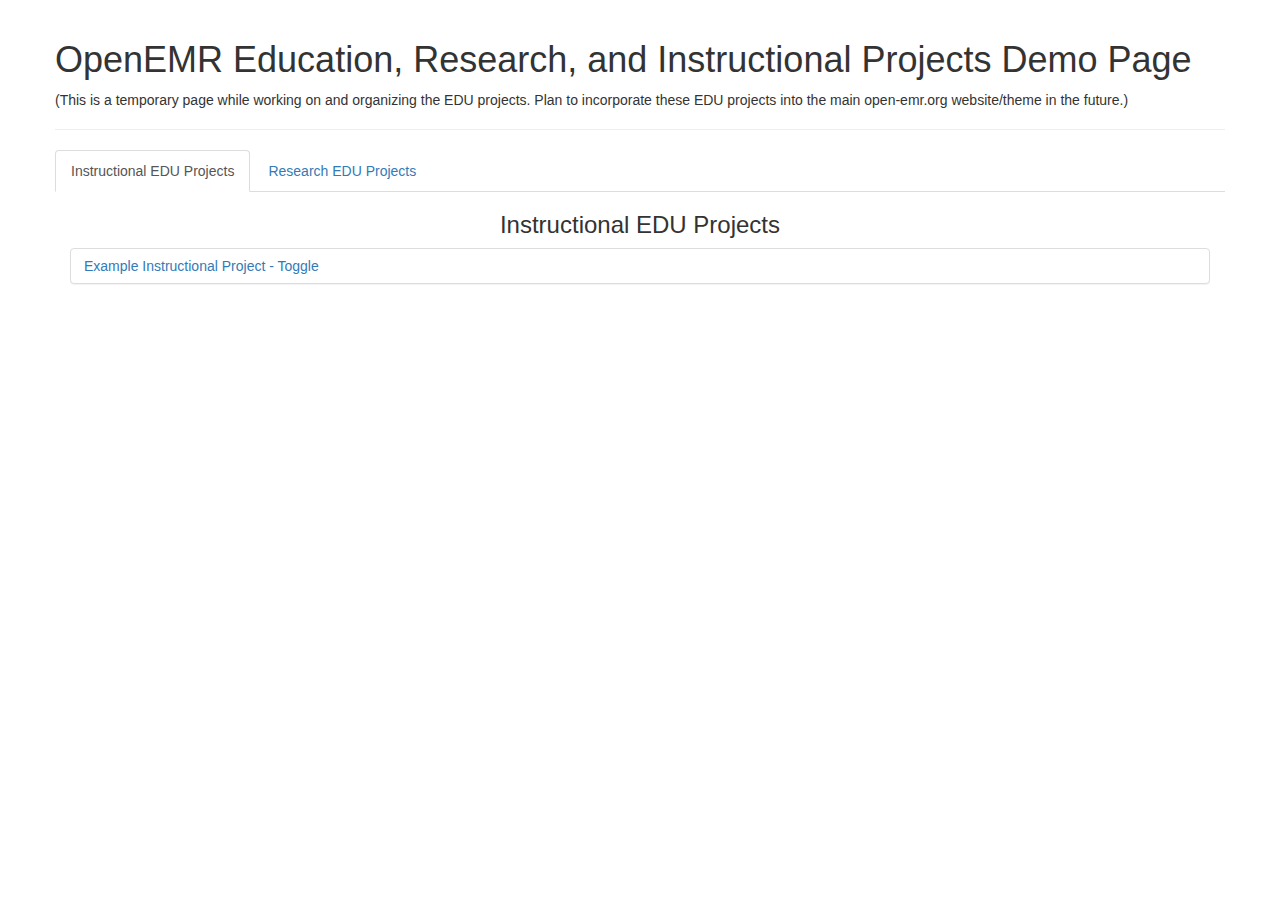
<file: docker/html/edu/index.html>
<html>
<head>

    <meta http-equiv="cache-control" content="max-age=0" />
    <meta http-equiv="cache-control" content="no-cache" />
    <meta http-equiv="expires" content="0" />
    <meta http-equiv="expires" content="Tue, 01 Jan 1980 1:00:00 GMT" />
    <meta http-equiv="pragma" content="no-cache" />

    <meta name=viewport content="width=device-width, initial-scale=1">

    <title>OpenEMR Education, Research, and Instructional Projects Demo Page</title>

    <link href="https://maxcdn.bootstrapcdn.com/bootstrap/3.3.7/css/bootstrap.min.css" rel="stylesheet" integrity="sha384-BVYiiSIFeK1dGmJRAkycuHAHRg32OmUcww7on3RYdg4Va+PmSTsz/K68vbdEjh4u" crossorigin="anonymous">
    <link href="https://maxcdn.bootstrapcdn.com/font-awesome/4.7.0/css/font-awesome.min.css" rel="stylesheet" integrity="sha384-wvfXpqpZZVQGK6TAh5PVlGOfQNHSoD2xbE+QkPxCAFlNEevoEH3Sl0sibVcOQVnN" crossorigin="anonymous">

    <script src="https://ajax.googleapis.com/ajax/libs/jquery/3.2.1/jquery.min.js"></script>
    <script src="https://maxcdn.bootstrapcdn.com/bootstrap/3.3.7/js/bootstrap.min.js" integrity="sha384-Tc5IQib027qvyjSMfHjOMaLkfuWVxZxUPnCJA7l2mCWNIpG9mGCD8wGNIcPD7Txa" crossorigin="anonymous"></script>

</head>
<body>
    <div class="container">
        <div class="row">
            <div class="page-header">
                <h1>OpenEMR Education, Research, and Instructional Projects Demo Page</h1>
                <p>(This is a temporary page while working on and organizing the EDU projects. Plan to incorporate these EDU projects into the main open-emr.org website/theme in the future.)</p>
            </div>
        </div>
        <div class="row">
            <ul class="nav nav-tabs">
                <li class="active"><a data-toggle="tab" href="#instructional">Instructional EDU Projects</a></li>
                <li><a data-toggle="tab" href="#research">Research EDU Projects</a></li>
            </ul>
        </div>
        <div class="tab-content">
            <div id="instructional" class="tab-pane fade in active">
                <div class="row text-center">
                    <h3>Instructional EDU Projects</h3>
                </div>
                <div class="row">
                    <div class="col-xs-12">
                        <div class="panel-group">
                            <div class="panel panel-default">
                                <button class="btn btn-link" type="button" data-toggle="collapse" data-target="#collapseExample" aria-expanded="false" aria-controls="collapseExample">
                                    Example Instructional Project - Toggle
                                </button>
                                <div class="collapse" id="collapseExample">
                                    <div class="panel-body">
                                        <div class="card card-body">
                                            <div class="row col-xs-12">
                                                <p><b>Under Construction</b></p>
                                                <p>(following demo is reserved for this project: <a href="https://edu.openemr.io/a/openemr" target="_blank">https://edu.openemr.io/a/openemr</a> )</p>
                                            </div>
                                        </div>
                                    </div>
                                </div>
                            </div>
                        </div>
                    </div>
                </div>
            </div>
            <div id="research" class="tab-pane fade">
                <div class="row text-center">
                    <h3>Research EDU Projects</h3>
                </div>
                <div class="row">
                    <div class="col-xs-12">
                        <div class="panel-group">
                            <div class="panel panel-default">
                                <button class="btn btn-link" type="button" data-toggle="collapse" data-target="#collapseBoyd" aria-expanded="false" aria-controls="collapseBoyd">
                                    Dr. Joyce Boyd Research Project - Toggle
                                </button>
                                <div class="collapse" id="collapseBoyd">
                                    <div class="panel-body">
                                        <div class="card card-body">
                                            <div class="row col-xs-12">
                                                <p><b>Under Construction</b></p>
                                                <p>(following demo is reserved for this project: <a href="https://edu.openemr.io/openemr" target="_blank">https://edu.openemr.io/openemr</a> )</p>
                                            </div>
                                        </div>
                                    </div>
                                </div>
                            </div>
                        </div>
                    </div>
                </div>
            </div>
        </div>
    </div>
</body>
</html>
</file>
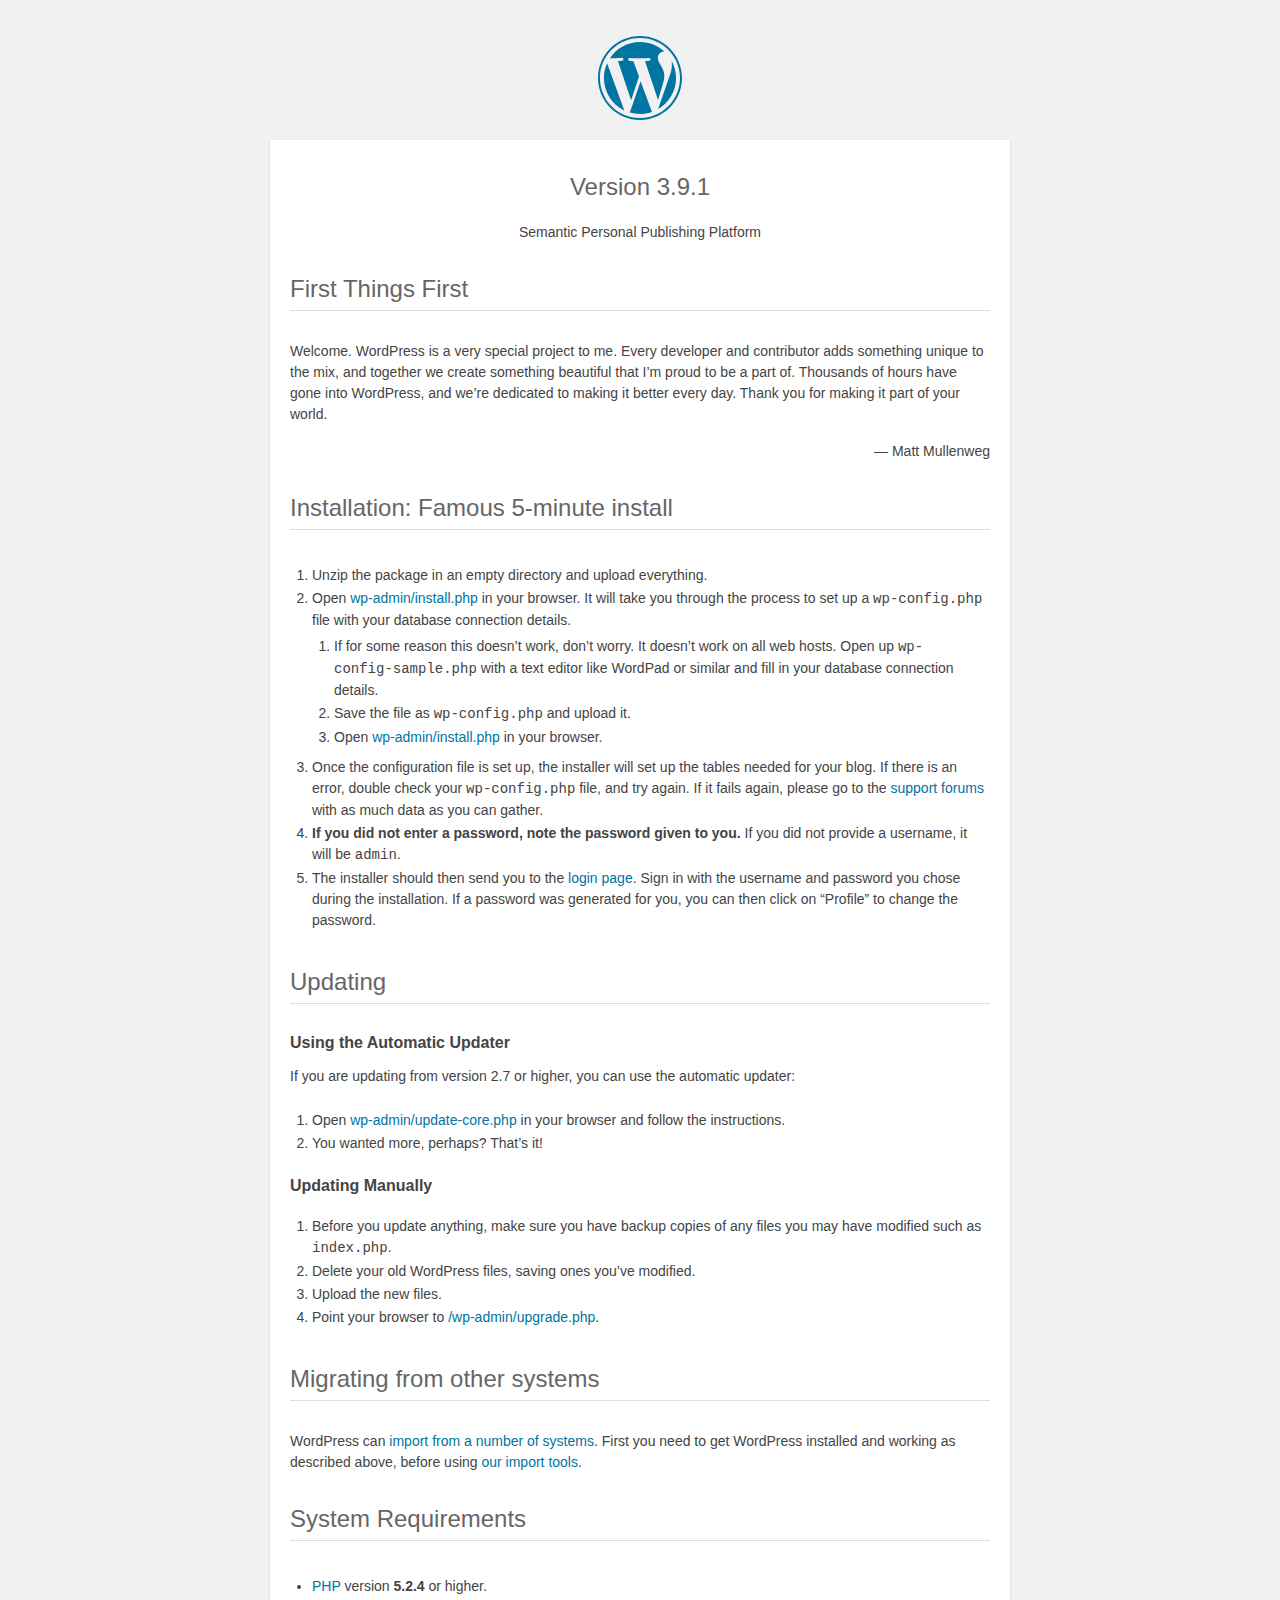
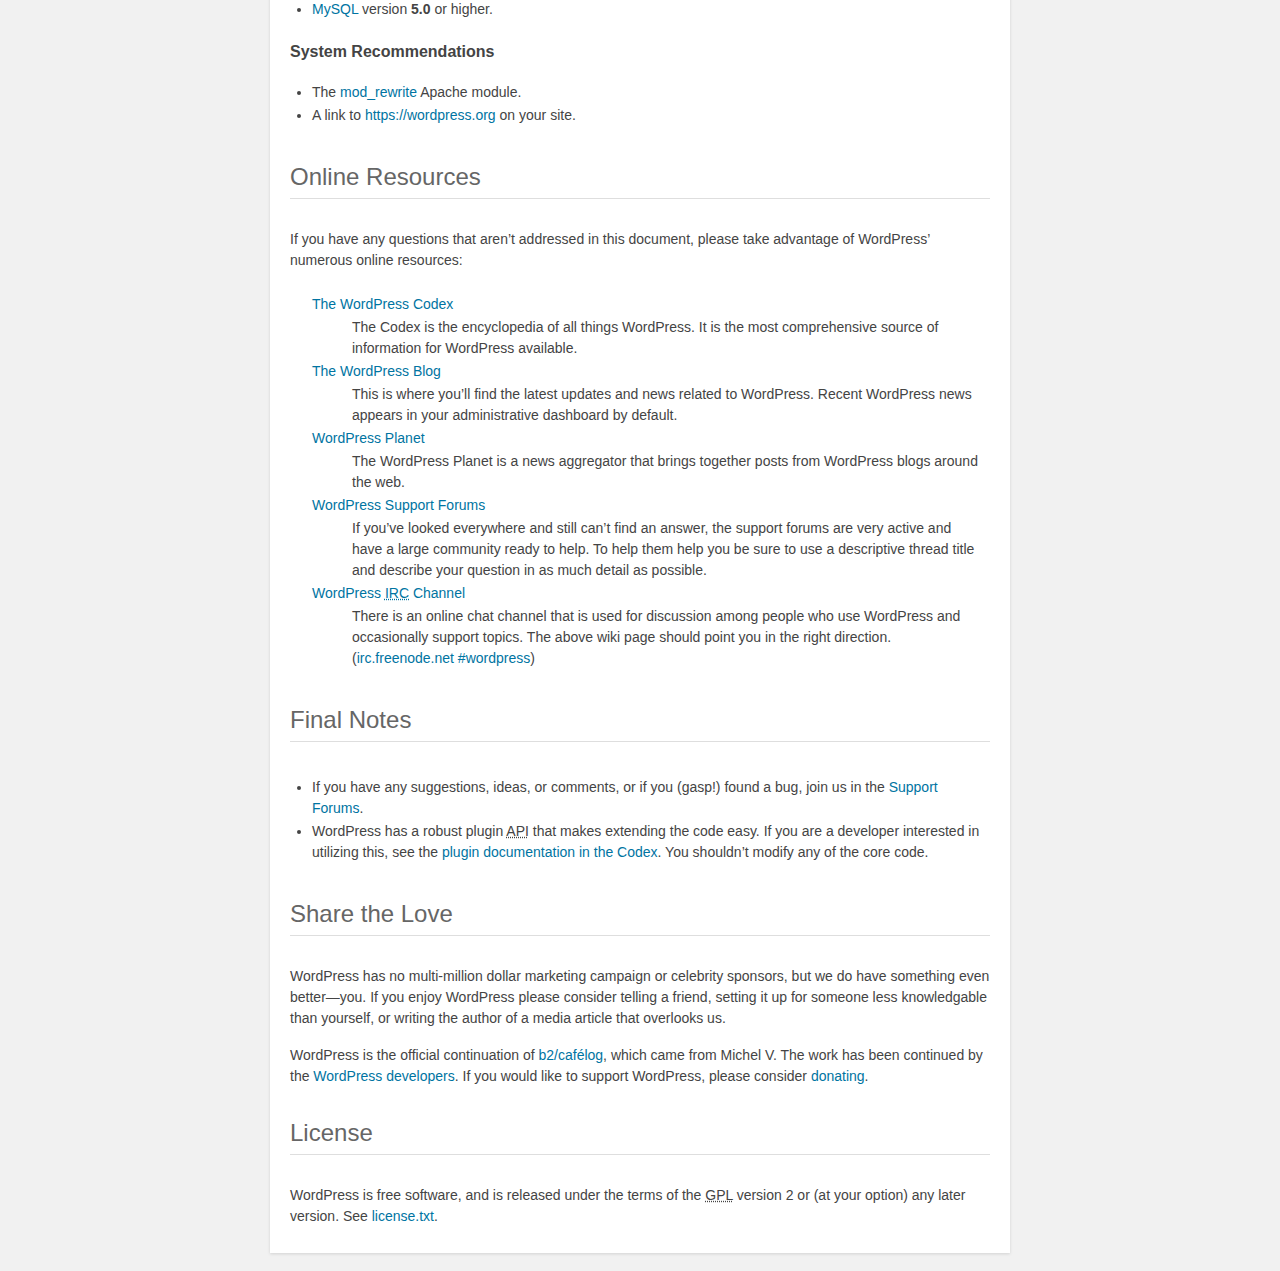
<file: wordpress_demo/web/wordpress/readme.html>
<!DOCTYPE html>
<html>
<head>
	<meta name="viewport" content="width=device-width" />
	<meta http-equiv="Content-Type" content="text/html; charset=utf-8" />
	<title>WordPress &#8250; ReadMe</title>
	<link rel="stylesheet" href="wp-admin/css/install.css?ver=20100228" type="text/css" />
</head>
<body>
<h1 id="logo">
	<a href="https://wordpress.org/"><img alt="WordPress" src="wp-admin/images/wordpress-logo.png" /></a>
	<br /> Version 3.9.1
</h1>
<p style="text-align: center">Semantic Personal Publishing Platform</p>

<h1>First Things First</h1>
<p>Welcome. WordPress is a very special project to me. Every developer and contributor adds something unique to the mix, and together we create something beautiful that I&#8217;m proud to be a part of. Thousands of hours have gone into WordPress, and we&#8217;re dedicated to making it better every day. Thank you for making it part of your world.</p>
<p style="text-align: right">&#8212; Matt Mullenweg</p>

<h1>Installation: Famous 5-minute install</h1>
<ol>
	<li>Unzip the package in an empty directory and upload everything.</li>
	<li>Open <span class="file"><a href="wp-admin/install.php">wp-admin/install.php</a></span> in your browser. It will take you through the process to set up a <code>wp-config.php</code> file with your database connection details.
		<ol>
			<li>If for some reason this doesn&#8217;t work, don&#8217;t worry. It doesn&#8217;t work on all web hosts. Open up <code>wp-config-sample.php</code> with a text editor like WordPad or similar and fill in your database connection details.</li>
			<li>Save the file as <code>wp-config.php</code> and upload it.</li>
			<li>Open <span class="file"><a href="wp-admin/install.php">wp-admin/install.php</a></span> in your browser.</li>
		</ol>
	</li>
	<li>Once the configuration file is set up, the installer will set up the tables needed for your blog. If there is an error, double check your <code>wp-config.php</code> file, and try again. If it fails again, please go to the <a href="https://wordpress.org/support/" title="WordPress support">support forums</a> with as much data as you can gather.</li>
	<li><strong>If you did not enter a password, note the password given to you.</strong> If you did not provide a username, it will be <code>admin</code>.</li>
	<li>The installer should then send you to the <a href="wp-login.php">login page</a>. Sign in with the username and password you chose during the installation. If a password was generated for you, you can then click on &#8220;Profile&#8221; to change the password.</li>
</ol>

<h1>Updating</h1>
<h2>Using the Automatic Updater</h2>
<p>If you are updating from version 2.7 or higher, you can use the automatic updater:</p>
<ol>
	<li>Open <span class="file"><a href="wp-admin/update-core.php">wp-admin/update-core.php</a></span> in your browser and follow the instructions.</li>
	<li>You wanted more, perhaps? That&#8217;s it!</li>
</ol>

<h2>Updating Manually</h2>
<ol>
	<li>Before you update anything, make sure you have backup copies of any files you may have modified such as <code>index.php</code>.</li>
	<li>Delete your old WordPress files, saving ones you&#8217;ve modified.</li>
	<li>Upload the new files.</li>
	<li>Point your browser to <span class="file"><a href="wp-admin/upgrade.php">/wp-admin/upgrade.php</a>.</span></li>
</ol>

<h1>Migrating from other systems</h1>
<p>WordPress can <a href="http://codex.wordpress.org/Importing_Content">import from a number of systems</a>. First you need to get WordPress installed and working as described above, before using <a href="wp-admin/import.php" title="Import to WordPress">our import tools</a>.</p>

<h1>System Requirements</h1>
<ul>
	<li><a href="http://php.net/">PHP</a> version <strong>5.2.4</strong> or higher.</li>
	<li><a href="http://www.mysql.com/">MySQL</a> version <strong>5.0</strong> or higher.</li>
</ul>

<h2>System Recommendations</h2>
<ul>
	<li>The <a href="http://httpd.apache.org/docs/2.2/mod/mod_rewrite.html">mod_rewrite</a> Apache module.</li>
	<li>A link to <a href="https://wordpress.org/">https://wordpress.org</a> on your site.</li>
</ul>

<h1>Online Resources</h1>
<p>If you have any questions that aren&#8217;t addressed in this document, please take advantage of WordPress&#8217; numerous online resources:</p>
<dl>
	<dt><a href="http://codex.wordpress.org/">The WordPress Codex</a></dt>
		<dd>The Codex is the encyclopedia of all things WordPress. It is the most comprehensive source of information for WordPress available.</dd>
	<dt><a href="https://wordpress.org/news/">The WordPress Blog</a></dt>
		<dd>This is where you&#8217;ll find the latest updates and news related to WordPress. Recent WordPress news appears in your administrative dashboard by default.</dd>
	<dt><a href="http://planet.wordpress.org/">WordPress Planet</a></dt>
		<dd>The WordPress Planet is a news aggregator that brings together posts from WordPress blogs around the web.</dd>
	<dt><a href="https://wordpress.org/support/">WordPress Support Forums</a></dt>
		<dd>If you&#8217;ve looked everywhere and still can&#8217;t find an answer, the support forums are very active and have a large community ready to help. To help them help you be sure to use a descriptive thread title and describe your question in as much detail as possible.</dd>
	<dt><a href="http://codex.wordpress.org/IRC">WordPress <abbr title="Internet Relay Chat">IRC</abbr> Channel</a></dt>
		<dd>There is an online chat channel that is used for discussion among people who use WordPress and occasionally support topics. The above wiki page should point you in the right direction. (<a href="irc://irc.freenode.net/wordpress">irc.freenode.net #wordpress</a>)</dd>
</dl>

<h1>Final Notes</h1>
<ul>
	<li>If you have any suggestions, ideas, or comments, or if you (gasp!) found a bug, join us in the <a href="https://wordpress.org/support/">Support Forums</a>.</li>
	<li>WordPress has a robust plugin <abbr title="application programming interface">API</abbr> that makes extending the code easy. If you are a developer interested in utilizing this, see the <a href="http://codex.wordpress.org/Plugin_API" title="WordPress plugin API">plugin documentation in the Codex</a>. You shouldn&#8217;t modify any of the core code.</li>
</ul>

<h1>Share the Love</h1>
<p>WordPress has no multi-million dollar marketing campaign or celebrity sponsors, but we do have something even better&#8212;you. If you enjoy WordPress please consider telling a friend, setting it up for someone less knowledgable than yourself, or writing the author of a media article that overlooks us.</p>

<p>WordPress is the official continuation of <a href="http://cafelog.com/">b2/caf&#233;log</a>, which came from Michel V. The work has been continued by the <a href="https://wordpress.org/about/">WordPress developers</a>. If you would like to support WordPress, please consider <a href="https://wordpress.org/donate/" title="Donate to WordPress">donating</a>.</p>

<h1>License</h1>
<p>WordPress is free software, and is released under the terms of the <abbr title="GNU General Public License">GPL</abbr> version 2 or (at your option) any later version. See <a href="license.txt">license.txt</a>.</p>

</body>
</html>
</file>
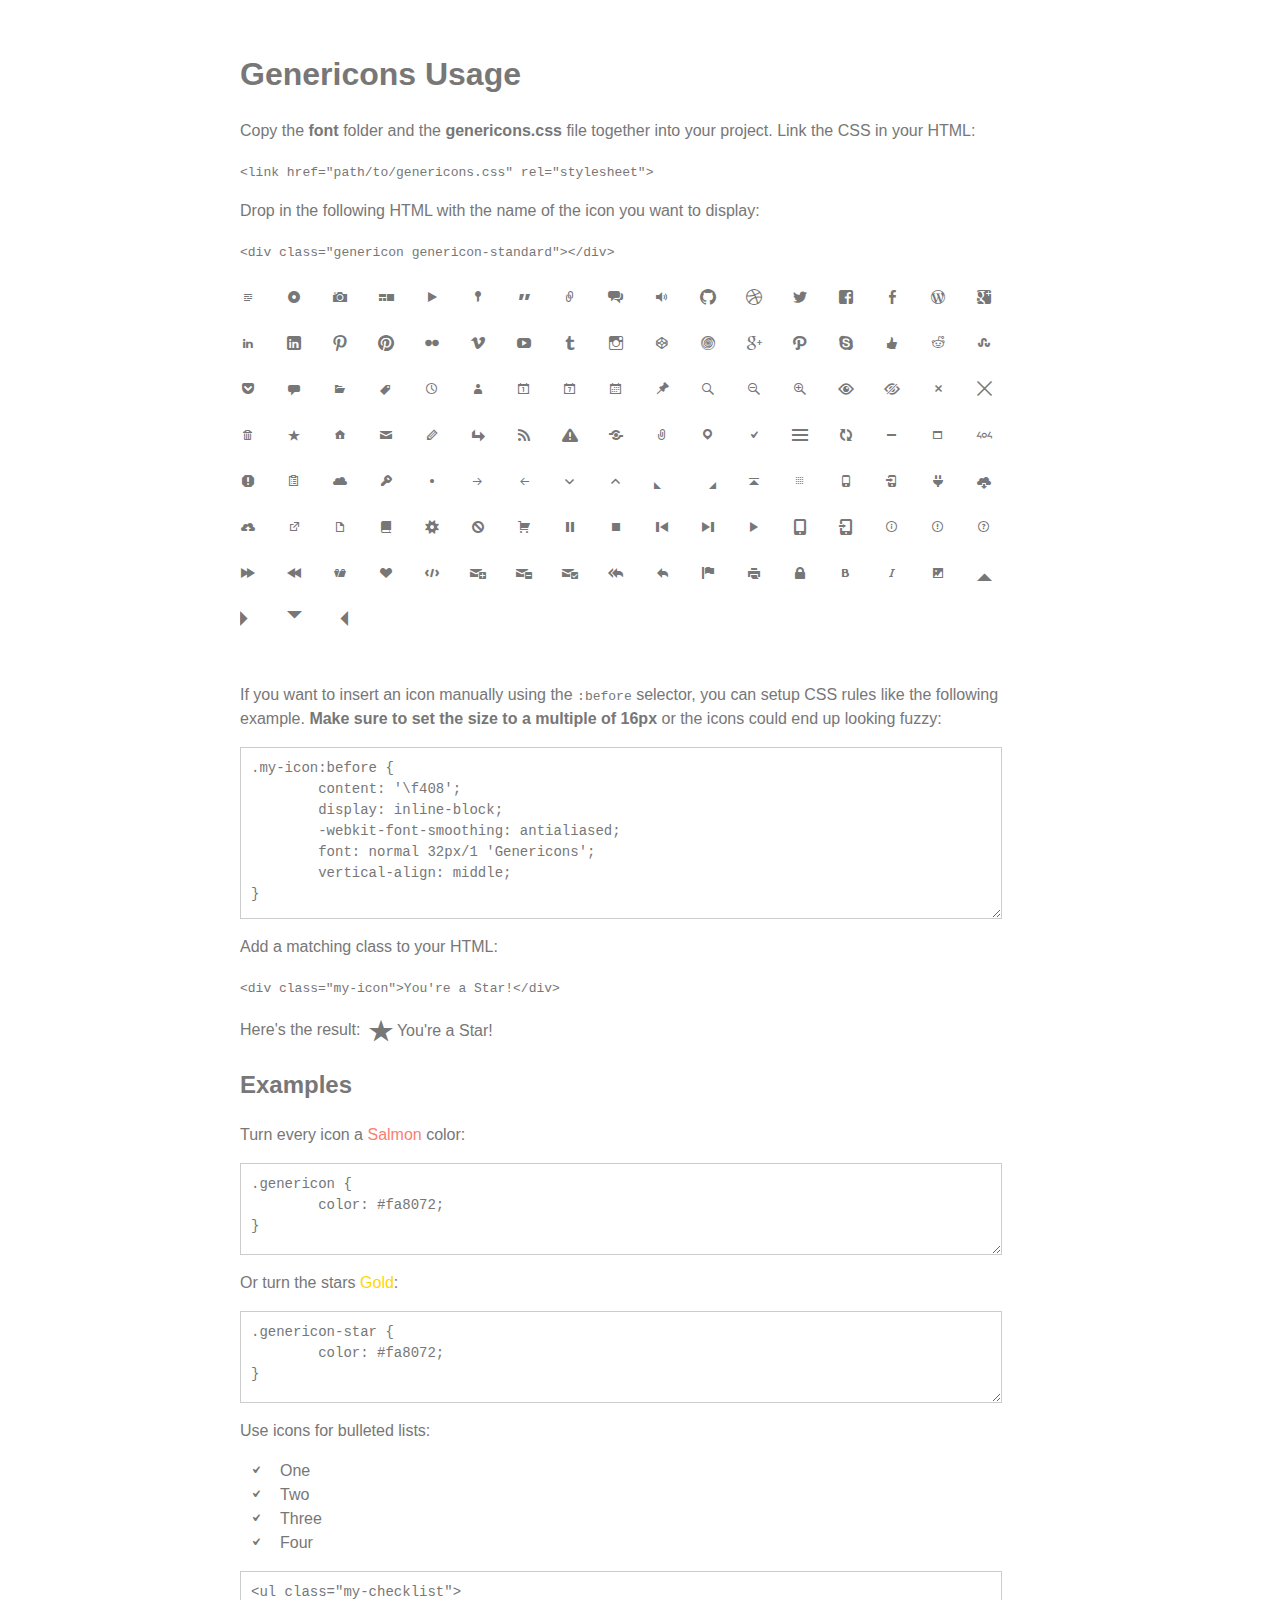
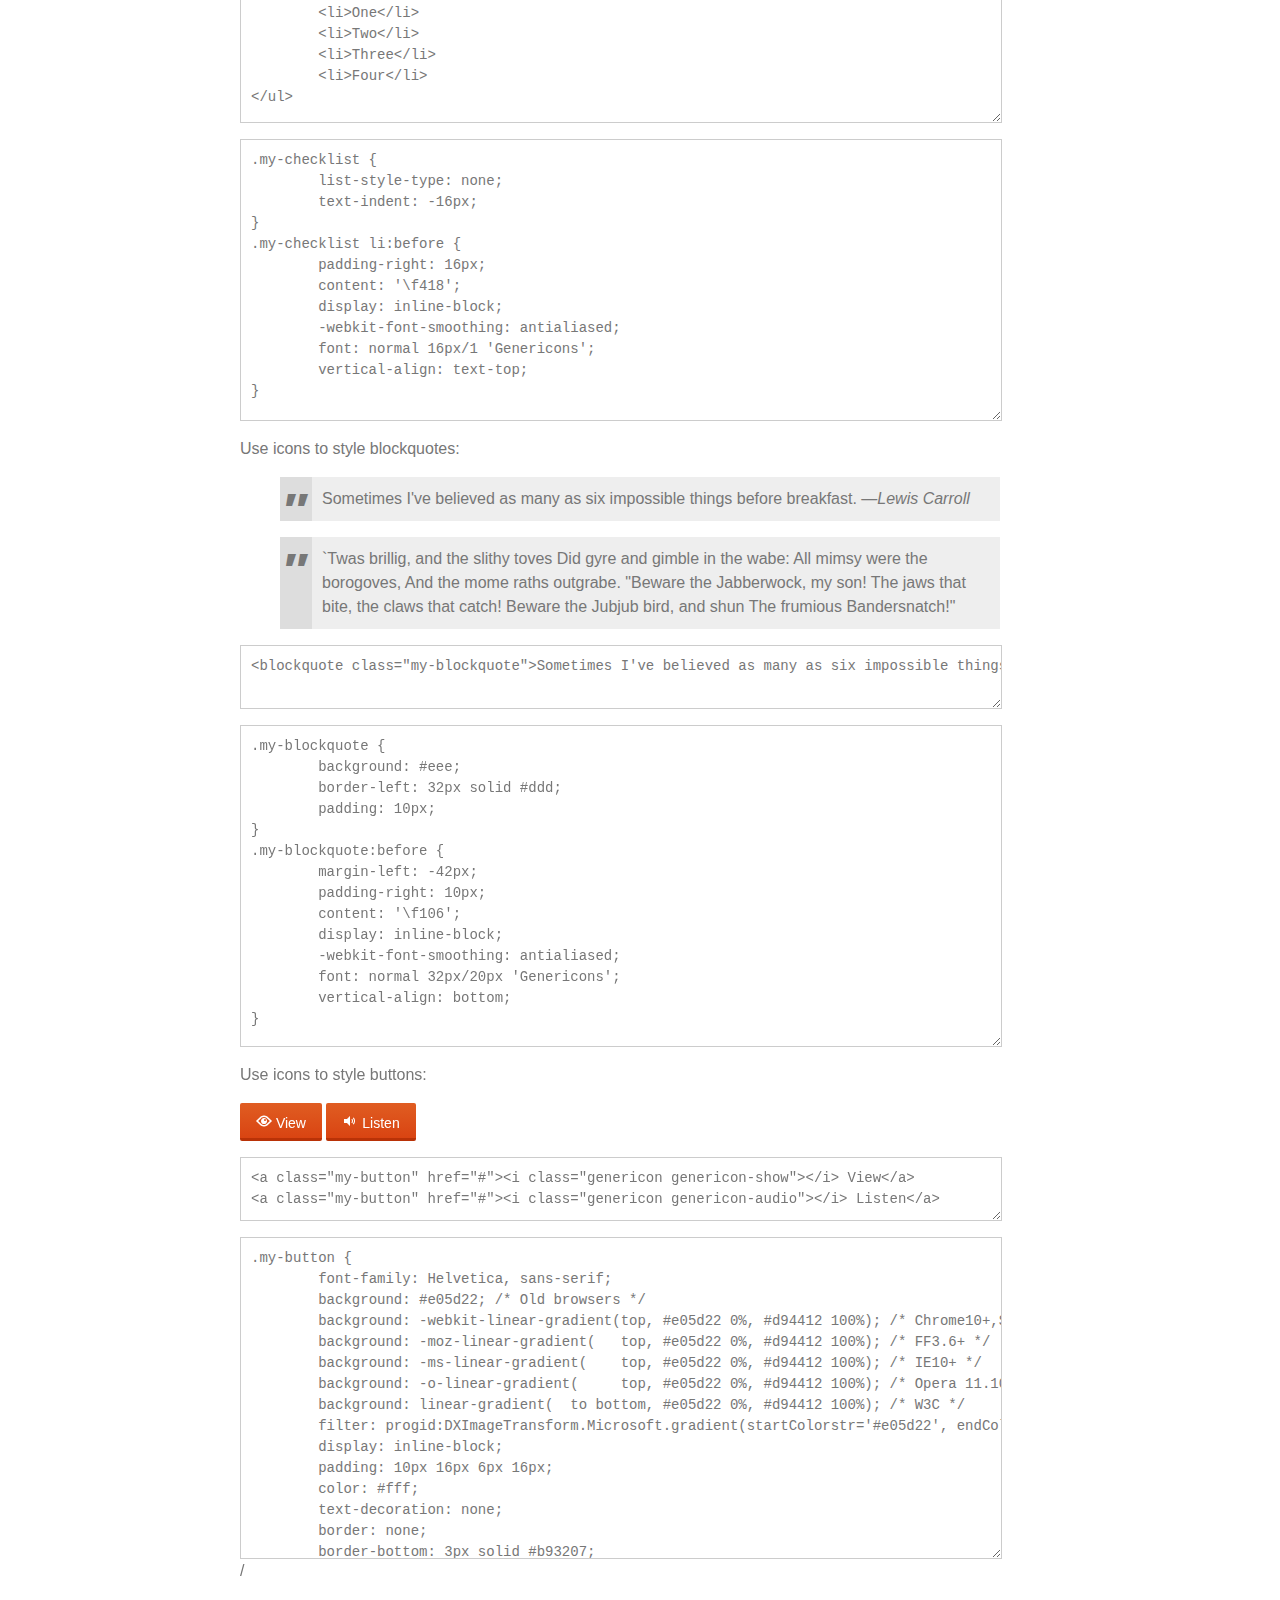
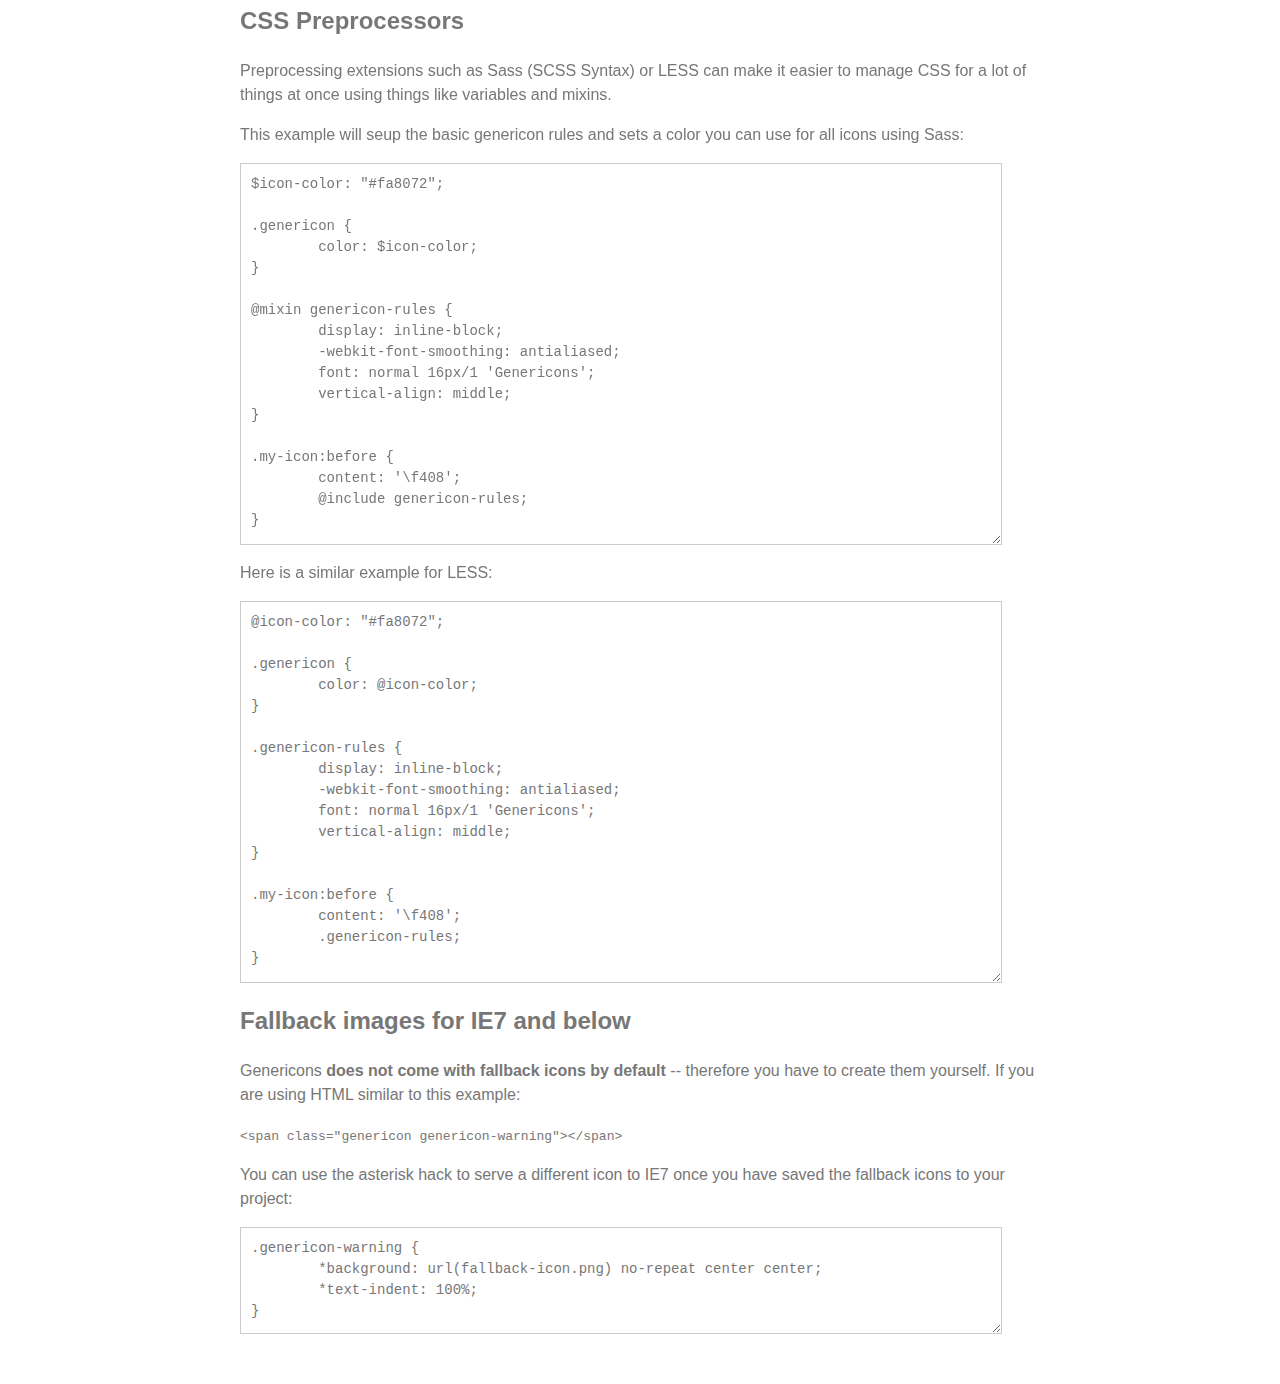
<file: wordpress_demo/web/wordpress/wp-content/themes/twentyfourteen/genericons/example.html>
<!DOCTYPE html>
<html dir="ltr" lang="en">
<head>
<title>Genericons</title>
<link rel="stylesheet" href="genericons.css">
<style type="text/css">
body {
	font-family: sans-serif;
	line-height: 1.5;
	width: 800px;
	margin: 50px auto;
	color: #777;
	background: white;
}
.icons {
	overflow: hidden;
	padding: 10px 0;
}
.icons div {
	cursor: pointer;
	float: left;
	margin: 0 30px 30px 0;
}
.icons:hover div {
	background: #f7f7f7;
}
.code {
        display: block;
        font: 14px/1.5 monospace;
        width: 740px;
        white-space: pre;
        border: 1px solid #ccc;
        padding: 10px;
        color: #777;
        overflow: auto;
}
.my-icon:before {
	content: '\f408';
        display: inline-block;
        -webkit-font-smoothing: antialiased;
        font: normal 32px/1 'Genericons';
        vertical-align: middle;
}
/* For the Examples */
.my-checklist {
	list-style-type: none;
	text-indent: -16px;
}
.my-checklist li:before {
	padding-right: 16px;
	content: '\f418';
        display: inline-block;
        -webkit-font-smoothing: antialiased;
        font: normal 16px/1 'Genericons';
        vertical-align: text-top;
}
.my-blockquote {
	background: #eee;
	border-left: 32px solid #ddd;
	padding: 10px;
}
.my-blockquote:before {
	margin-left: -42px;
	padding-right: 10px;
        content: '\f106';
        display: inline-block;
        -webkit-font-smoothing: antialiased;
        font: normal 32px/20px 'Genericons';
        vertical-align: bottom;
}
.my-button {
	font-family: Helvetica, sans-serif;
	font-size: 14px;
	background: #e05d22; /* Old browsers */
	background: -webkit-linear-gradient(top, #e05d22 0%, #d94412 100%); /* Chrome10+,Safari5.1+ */
	background: -moz-linear-gradient(   top, #e05d22 0%, #d94412 100%); /* FF3.6+ */
	background: -ms-linear-gradient(    top, #e05d22 0%, #d94412 100%); /* IE10+ */
	background: -o-linear-gradient(     top, #e05d22 0%, #d94412 100%); /* Opera 11.10+ */
	background: linear-gradient(  to bottom, #e05d22 0%, #d94412 100%); /* W3C */
	filter: progid:DXImageTransform.Microsoft.gradient(startColorstr='#e05d22', endColorstr='#d94412', GradientType=0); /* IE6-9 */
	display: inline-block;
	padding: 10px 16px 4px 16px;
	color: #fff;
	text-decoration: none;
	border: none;
	border-bottom: 3px solid #b93207;
	border-radius: 2px;
}
.my-button:hover,
.my-button:focus {
	background: #ed6a31; /* Old browsers */
	background: -webkit-linear-gradient(top, #ed6a31 0%, #e55627 100%); /* Chrome10+,Safari5.1+ */
	background: -moz-linear-gradient(   top, #ed6a31 0%, #e55627 100%); /* FF3.6+ */
	background: -ms-linear-gradient(    top, #ed6a31 0%, #e55627 100%); /* IE10+ */
	background: -o-linear-gradient(     top, #ed6a31 0%, #e55627 100%); /* Opera 11.10+ */
	background: linear-gradient(  to bottom, #ed6a31 0%, #e55627 100%); /* W3C */
	filter: progid:DXImageTransform.Microsoft.gradient(startColorstr='#ed6a31', endColorstr='#e55627', GradientType=0); /* IE6-9 */
	outline: none;
}
.my-button:active {
	background: #d94412; /* Old browsers */
	background: -webkit-linear-gradient(top, #d94412 0%, #e05d22 100%); /* Chrome10+,Safari5.1+ */
	background: -moz-linear-gradient(   top, #d94412 0%, #e05d22 100%); /* FF3.6+ */
	background: -ms-linear-gradient(    top, #d94412 0%, #e05d22 100%); /* IE10+ */
	background: -o-linear-gradient(     top, #d94412 0%, #e05d22 100%); /* Opera 11.10+ */
	background: linear-gradient(  to bottom, #d94412 0%, #e05d22 100%); /* W3C */
	filter: progid:DXImageTransform.Microsoft.gradient(startColorstr='#d94412', endColorstr='#e05d22', GradientType=0); /* IE6-9 */
	border: none;
	border-top: 3px solid #b93207;
	padding: 6px 16px 7px 16px;
}
</style>
</head>
<body>

<div class="section">

	<h1>Genericons Usage</h1>

	<p>Copy the <strong>font</strong> folder and the <strong>genericons.css</strong> file together into your project. Link the CSS in your HTML:</p>

	<p><code>&lt;link href="path/to/genericons.css" rel="stylesheet"&gt;</code></p>

	<p>Drop in the following HTML with the name of the icon you want to display:</p>

	<p><code>&lt;div class="genericon genericon-standard"&gt;&lt;/div&gt;</code></p>

	<div class="icons">
	
		<!-- post formats -->
		<div alt="f100" class="genericon genericon-standard"></div>
		<div alt="f101" class="genericon genericon-aside"></div>
		<div alt="f102" class="genericon genericon-image"></div>
		<div alt="f103" class="genericon genericon-gallery"></div>
		<div alt="f104" class="genericon genericon-video"></div>
		<div alt="f105" class="genericon genericon-status"></div>
		<div alt="f106" class="genericon genericon-quote"></div>
		<div alt="f107" class="genericon genericon-link"></div>
		<div alt="f108" class="genericon genericon-chat"></div>
		<div alt="f109" class="genericon genericon-audio"></div>

		<!-- social icons -->
		<div alt="f200" class="genericon genericon-github"></div>
		<div alt="f201" class="genericon genericon-dribbble"></div>
		<div alt="f202" class="genericon genericon-twitter"></div>
		<div alt="f203" class="genericon genericon-facebook"></div>
		<div alt="f204" class="genericon genericon-facebook-alt"></div>
		<div alt="f205" class="genericon genericon-wordpress"></div>
		<div alt="f206" class="genericon genericon-googleplus"></div>
		<div alt="f207" class="genericon genericon-linkedin"></div>
		<div alt="f208" class="genericon genericon-linkedin-alt"></div>
		<div alt="f209" class="genericon genericon-pinterest"></div>
		<div alt="f210" class="genericon genericon-pinterest-alt"></div>
		<div alt="f211" class="genericon genericon-flickr"></div>
		<div alt="f212" class="genericon genericon-vimeo"></div>
		<div alt="f213" class="genericon genericon-youtube"></div>
		<div alt="f214" class="genericon genericon-tumblr"></div>
		<div alt="f215" class="genericon genericon-instagram"></div>
		<div alt="f216" class="genericon genericon-codepen"></div>
		<div alt="f217" class="genericon genericon-polldaddy"></div>
		<div alt="f218" class="genericon genericon-googleplus-alt"></div>
		<div alt="f219" class="genericon genericon-path"></div>
		<div alt="f220" class="genericon genericon-skype"></div>
		<div alt="f221" class="genericon genericon-digg"></div>
		<div alt="f222" class="genericon genericon-reddit"></div>
		<div alt="f223" class="genericon genericon-stumbleupon"></div>
		<div alt="f224" class="genericon genericon-pocket"></div>

		<!-- meta icons -->
		<div alt="f300" class="genericon genericon-comment"></div>
		<div alt="f301" class="genericon genericon-category"></div>
		<div alt="f302" class="genericon genericon-tag"></div>
		<div alt="f303" class="genericon genericon-time"></div>
		<div alt="f304" class="genericon genericon-user"></div>
		<div alt="f305" class="genericon genericon-day"></div>
		<div alt="f306" class="genericon genericon-week"></div>
		<div alt="f307" class="genericon genericon-month"></div>
		<div alt="f308" class="genericon genericon-pinned"></div>

		<!-- other icons -->
		<div alt="f400" class="genericon genericon-search"></div>
		<div alt="f401" class="genericon genericon-unzoom"></div>
		<div alt="f402" class="genericon genericon-zoom"></div>
		<div alt="f403" class="genericon genericon-show"></div>
		<div alt="f404" class="genericon genericon-hide"></div>
		<div alt="f405" class="genericon genericon-close"></div>
		<div alt="f406" class="genericon genericon-close-alt"></div>
		<div alt="f407" class="genericon genericon-trash"></div>
		<div alt="f408" class="genericon genericon-star"></div>
		<div alt="f409" class="genericon genericon-home"></div>
		<div alt="f410" class="genericon genericon-mail"></div>
		<div alt="f411" class="genericon genericon-edit"></div>
		<div alt="f412" class="genericon genericon-reply"></div>
		<div alt="f413" class="genericon genericon-feed"></div>
		<div alt="f414" class="genericon genericon-warning"></div>
		<div alt="f415" class="genericon genericon-share"></div>
		<div alt="f416" class="genericon genericon-attachment"></div>
		<div alt="f417" class="genericon genericon-location"></div>
		<div alt="f418" class="genericon genericon-checkmark"></div>
		<div alt="f419" class="genericon genericon-menu"></div>
		<div alt="f420" class="genericon genericon-refresh"></div>
		<div alt="f421" class="genericon genericon-minimize"></div>
		<div alt="f422" class="genericon genericon-maximize"></div>
		<div alt="f423" class="genericon genericon-404"></div>
		<div alt="f424" class="genericon genericon-spam"></div>
		<div alt="f425" class="genericon genericon-summary"></div>
		<div alt="f426" class="genericon genericon-cloud"></div>
		<div alt="f427" class="genericon genericon-key"></div>
		<div alt="f428" class="genericon genericon-dot"></div>
		<div alt="f429" class="genericon genericon-next"></div>
		<div alt="f430" class="genericon genericon-previous"></div>
		<div alt="f431" class="genericon genericon-expand"></div>
		<div alt="f432" class="genericon genericon-collapse"></div>
		<div alt="f433" class="genericon genericon-dropdown"></div>
		<div alt="f434" class="genericon genericon-dropdown-left"></div>
		<div alt="f435" class="genericon genericon-top"></div>
		<div alt="f436" class="genericon genericon-draggable"></div>
		<div alt="f437" class="genericon genericon-phone"></div>
		<div alt="f438" class="genericon genericon-send-to-phone"></div>
		<div alt="f439" class="genericon genericon-plugin"></div>
		<div alt="f440" class="genericon genericon-cloud-download"></div>
		<div alt="f441" class="genericon genericon-cloud-upload"></div>
		<div alt="f442" class="genericon genericon-external"></div>
		<div alt="f443" class="genericon genericon-document"></div>
		<div alt="f444" class="genericon genericon-book"></div>
		<div alt="f445" class="genericon genericon-cog"></div>
		<div alt="f446" class="genericon genericon-unapprove"></div>
		<div alt="f447" class="genericon genericon-cart"></div>
		<div alt="f448" class="genericon genericon-pause"></div>
		<div alt="f449" class="genericon genericon-stop"></div>
		<div alt="f450" class="genericon genericon-skip-back"></div>
		<div alt="f451" class="genericon genericon-skip-ahead"></div>
		<div alt="f452" class="genericon genericon-play"></div>
		<div alt="f453" class="genericon genericon-tablet"></div>
		<div alt="f454" class="genericon genericon-send-to-tablet"></div>
		<div alt="f455" class="genericon genericon-info"></div>
		<div alt="f456" class="genericon genericon-notice"></div>
		<div alt="f457" class="genericon genericon-help"></div>
		<div alt="f458" class="genericon genericon-fastforward"></div>
		<div alt="f459" class="genericon genericon-rewind"></div>
		<div alt="f460" class="genericon genericon-portfolio"></div>
		<div alt="f461" class="genericon genericon-heart"></div>
		<div alt="f462" class="genericon genericon-code"></div>
		<div alt="f463" class="genericon genericon-subscribe"></div>
		<div alt="f464" class="genericon genericon-unsubscribe"></div>
		<div alt="f465" class="genericon genericon-subscribed"></div>
		<div alt="f466" class="genericon genericon-reply-alt"></div>
		<div alt="f467" class="genericon genericon-reply-single"></div>
		<div alt="f468" class="genericon genericon-flag"></div>
		<div alt="f469" class="genericon genericon-print"></div>
		<div alt="f470" class="genericon genericon-lock"></div>
		<div alt="f471" class="genericon genericon-bold"></div>
		<div alt="f472" class="genericon genericon-italic"></div>
		<div alt="f473" class="genericon genericon-picture"></div>

		<!-- generic shapes -->
		<div alt="f500" class="genericon genericon-uparrow"></div>
		<div alt="f501" class="genericon genericon-rightarrow"></div>
		<div alt="f502" class="genericon genericon-downarrow"></div>
		<div alt="f503" class="genericon genericon-leftarrow"></div>

	</div>

	<p>If you want to insert an icon manually using the <code>:before</code> selector, you can setup CSS rules like the following example. <strong>Make sure to set the size to a multiple of 16px</strong> or the icons could end up looking fuzzy:</p>

<p><textarea class="code" style="min-height: 150px;" onclick="select();">.my-icon:before {
	content: '\f408';
        display: inline-block;
        -webkit-font-smoothing: antialiased;
        font: normal 32px/1 'Genericons';
        vertical-align: middle;
}</textarea></p>

	<p>Add a matching class to your HTML:</p>

	<p><code>&lt;div class="my-icon"&gt;You're a Star!&lt;/div&gt;</code></p>

	<p>Here's the result: <span class="my-icon">You're a Star!</span></p>

	<h2>Examples</h2>

	<p>Turn every icon a <span style="color: #fa8072;">Salmon</span> color:</p>

<p><textarea class="code" style="min-height: 70px" onclick="select();">
.genericon {
	color: #fa8072;
}</textarea></p>

	<p>Or turn the stars <span style="color: #ffd700;">Gold</span>:</p>

<p><textarea class="code" style="min-height: 70px" onclick="select();">
.genericon-star {
	color: #fa8072;
}</textarea></p>

	<p>Use icons for bulleted lists:</p>

	<ul class="my-checklist">
		<li>One</li>
		<li>Two</li>
		<li>Three</li>
		<li>Four</li>
	</ul>

<p><textarea class="code" style="min-height: 130px" onclick="select();">
<ul class="my-checklist">
	<li>One</li>
	<li>Two</li>
	<li>Three</li>
	<li>Four</li>
</ul></textarea></p>

<p><textarea class="code" style="min-height: 260px;" onclick="select();">
.my-checklist {
	list-style-type: none;
	text-indent: -16px;
}
.my-checklist li:before {
	padding-right: 16px;
	content: '\f418';
        display: inline-block;
        -webkit-font-smoothing: antialiased;
        font: normal 16px/1 'Genericons';
        vertical-align: text-top;
}</textarea></p>

	<p>Use icons to style blockquotes:</p>

	<blockquote class="my-blockquote">Sometimes I've believed as many as six impossible things before breakfast. &mdash;<em>Lewis Carroll</em></blockquote>
	<blockquote class="my-blockquote">`Twas brillig, and the slithy toves Did gyre and gimble in the wabe: All mimsy were the borogoves, And the mome raths outgrabe. "Beware the Jabberwock, my son!  The jaws that bite, the claws that catch!  Beware the Jubjub bird, and shun The frumious Bandersnatch!"</blockquote>

<p><textarea class="code" style="min-height: 40px;" onclick="select();"><blockquote class="my-blockquote">Sometimes I've believed as many as six impossible things before breakfast. &mdash;<em>Lewis Carroll</em></blockquote></textarea></p>

<p><textarea class="code" style="min-height: 300px;" onclick="select();">
.my-blockquote {
	background: #eee;
	border-left: 32px solid #ddd;
	padding: 10px;
}
.my-blockquote:before {
	margin-left: -42px;
	padding-right: 10px;
        content: '\f106';
        display: inline-block;
        -webkit-font-smoothing: antialiased;
        font: normal 32px/20px 'Genericons';
        vertical-align: bottom;
} </textarea></p>

	<p>Use icons to style buttons:</p>

	<a class="my-button" href="javascript:void()"><i class="genericon genericon-show"></i> View</a>
	<a class="my-button" href="javascript:void()"><i class="genericon genericon-audio"></i> Listen</a>

<p><textarea class="code" style="min-height: 40px;" onclick="select();"><a class="my-button" href="#"><i class="genericon genericon-show"></i> View</a>
<a class="my-button" href="#"><i class="genericon genericon-audio"></i> Listen</a></textarea></p>

<p><textarea class="code" style="min-height: 300px;" onclick="select();">
.my-button {
	font-family: Helvetica, sans-serif;
	background: #e05d22; /* Old browsers */
	background: -webkit-linear-gradient(top, #e05d22 0%, #d94412 100%); /* Chrome10+,Safari5.1+ */
	background: -moz-linear-gradient(   top, #e05d22 0%, #d94412 100%); /* FF3.6+ */
	background: -ms-linear-gradient(    top, #e05d22 0%, #d94412 100%); /* IE10+ */
	background: -o-linear-gradient(     top, #e05d22 0%, #d94412 100%); /* Opera 11.10+ */
	background: linear-gradient(  to bottom, #e05d22 0%, #d94412 100%); /* W3C */
	filter: progid:DXImageTransform.Microsoft.gradient(startColorstr='#e05d22', endColorstr='#d94412', GradientType=0); /* IE6-9 */
	display: inline-block;
	padding: 10px 16px 6px 16px;
	color: #fff;
	text-decoration: none;
	border: none;
	border-bottom: 3px solid #b93207;
	border-radius: 2px;
}

.my-button:hover,
.my-button:focus {
	background: #ed6a31; /* Old browsers */
	background: -webkit-linear-gradient(top, #ed6a31 0%, #e55627 100%); /* Chrome10+,Safari5.1+ */
	background: -moz-linear-gradient(   top, #ed6a31 0%, #e55627 100%); /* FF3.6+ */
	background: -ms-linear-gradient(    top, #ed6a31 0%, #e55627 100%); /* IE10+ */
	background: -o-linear-gradient(     top, #ed6a31 0%, #e55627 100%); /* Opera 11.10+ */
	background: linear-gradient(  to bottom, #ed6a31 0%, #e55627 100%); /* W3C */
	filter: progid:DXImageTransform.Microsoft.gradient(startColorstr='#ed6a31', endColorstr='#e55627', GradientType=0); /* IE6-9 */
	outline: none;
}

.my-button:active {
	background: #d94412; /* Old browsers */
	background: -webkit-linear-gradient(top, #d94412 0%, #e05d22 100%); /* Chrome10+,Safari5.1+ */
	background: -moz-linear-gradient(   top, #d94412 0%, #e05d22 100%); /* FF3.6+ */
	background: -ms-linear-gradient(    top, #d94412 0%, #e05d22 100%); /* IE10+ */
	background: -o-linear-gradient(     top, #d94412 0%, #e05d22 100%); /* Opera 11.10+ */
	background: linear-gradient(  to bottom, #d94412 0%, #e05d22 100%); /* W3C */
	filter: progid:DXImageTransform.Microsoft.gradient(startColorstr='#d94412', endColorstr='#e05d22', GradientType=0); /* IE6-9 */
	border: none;
	border-top: 3px solid #b93207;
	padding: 6px 16px 10px 16px;
}</textarea>/</p>

	<h2>CSS Preprocessors</h2>

	<p>Preprocessing extensions such as Sass (SCSS Syntax) or LESS</a> can make it easier to manage CSS for a lot of things at once using things like variables and mixins.</p>

	<p>This example will seup the basic genericon rules and sets a color you can use for all icons using Sass:</p>

<p><textarea class="code" style="min-height: 360px;" onclick="select();">$icon-color: "#fa8072";

.genericon {
        color: $icon-color;
}

@mixin genericon-rules {
        display: inline-block;
        -webkit-font-smoothing: antialiased;
        font: normal 16px/1 'Genericons';
        vertical-align: middle;
}

.my-icon:before {
	content: '\f408';
        @include genericon-rules;
}</textarea></p>

	<p>Here is a similar example for LESS:</p>

<p><textarea class="code" style="min-height: 360px;" onclick="select();">@icon-color: "#fa8072";

.genericon {
        color: @icon-color;
}

.genericon-rules {
        display: inline-block;
        -webkit-font-smoothing: antialiased;
        font: normal 16px/1 'Genericons';
        vertical-align: middle;
}

.my-icon:before {
	content: '\f408';
        .genericon-rules;
}</textarea></p>

	<h2>Fallback images for IE7 and below</h2>

	<p>Genericons <strong>does not come with fallback icons by default</strong> -- therefore you have to create them yourself. If you are using HTML similar to this example:

	<p><code>&lt;span class="genericon genericon-warning"&gt;&lt;/span&gt;</code></p>

	<p>You can use the asterisk hack to serve a different icon to IE7 once you have saved the fallback icons to your project:</p>

<textarea class="code" style="min-height: 85px;" onclick="select();">.genericon-warning {
        *background: url(fallback-icon.png) no-repeat center center;
        *text-indent: 100%;
}</textarea>

</div>

</body>
</html>
</file>
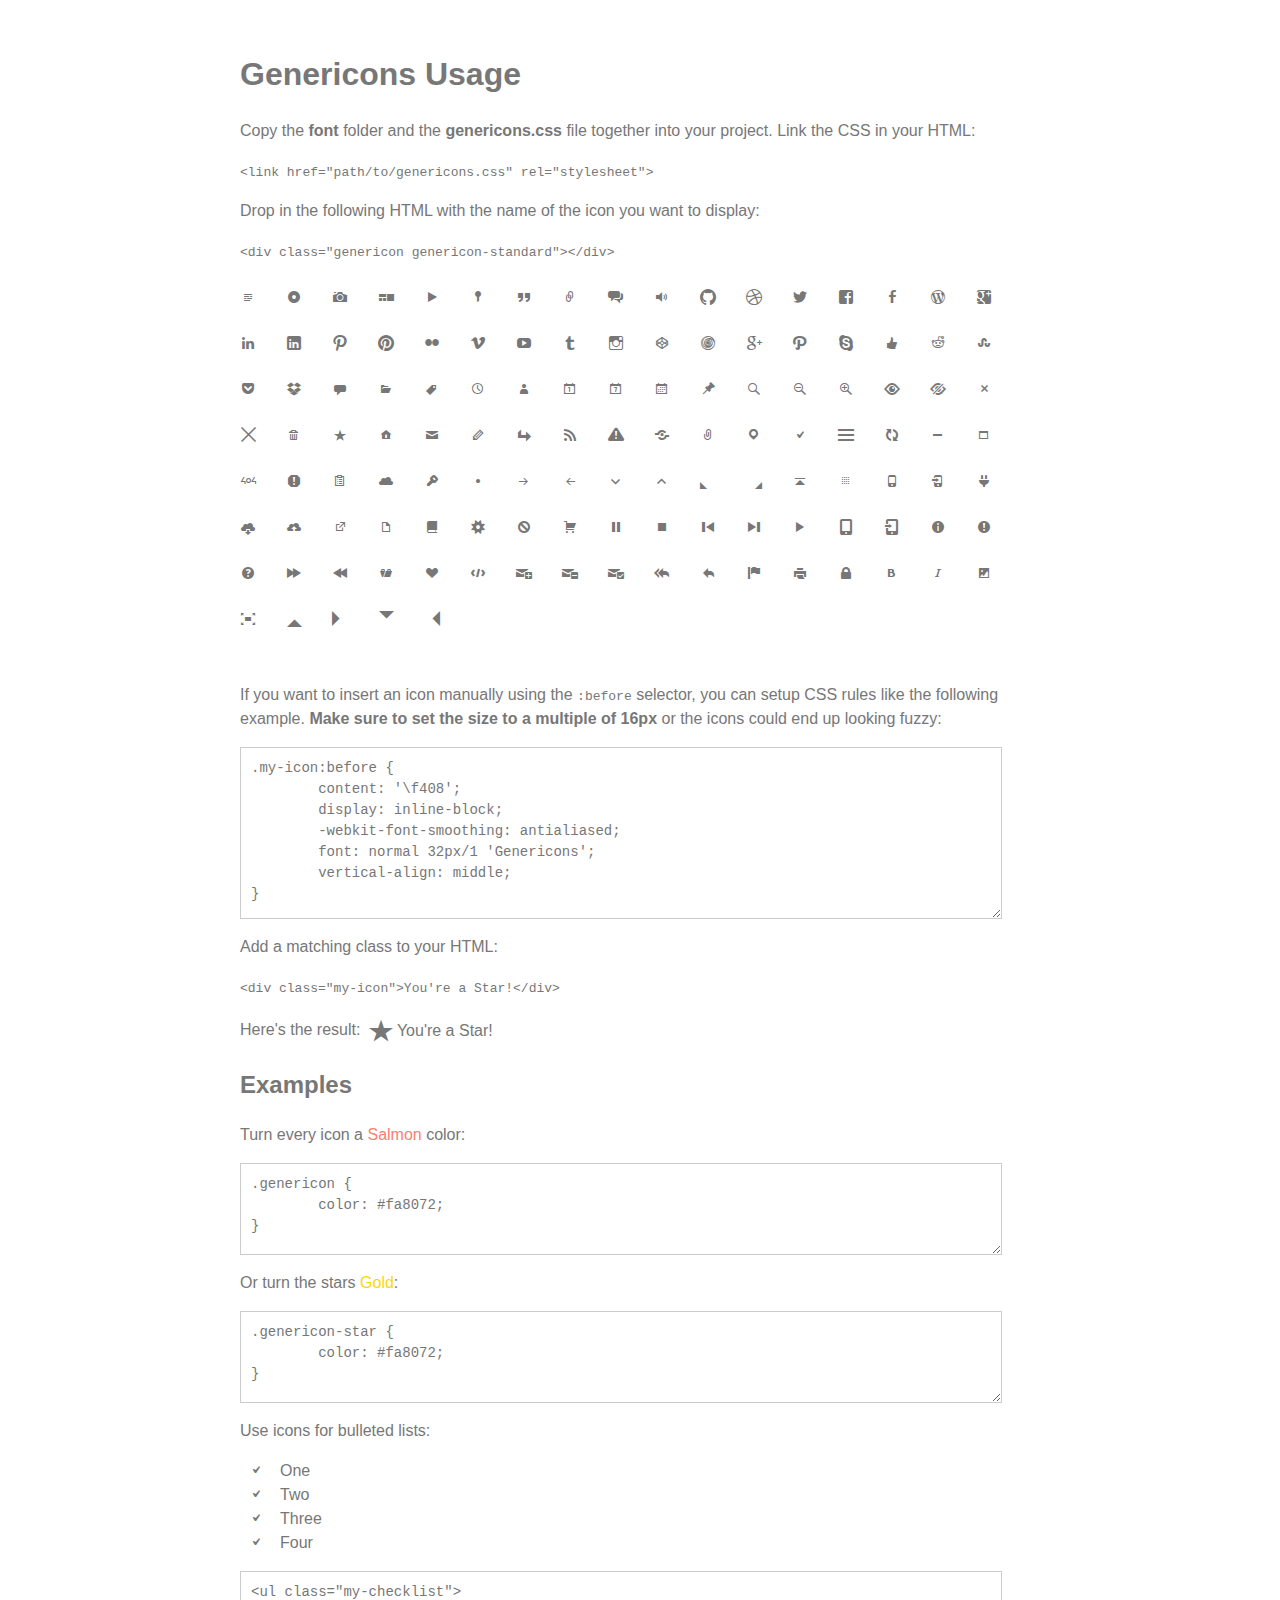
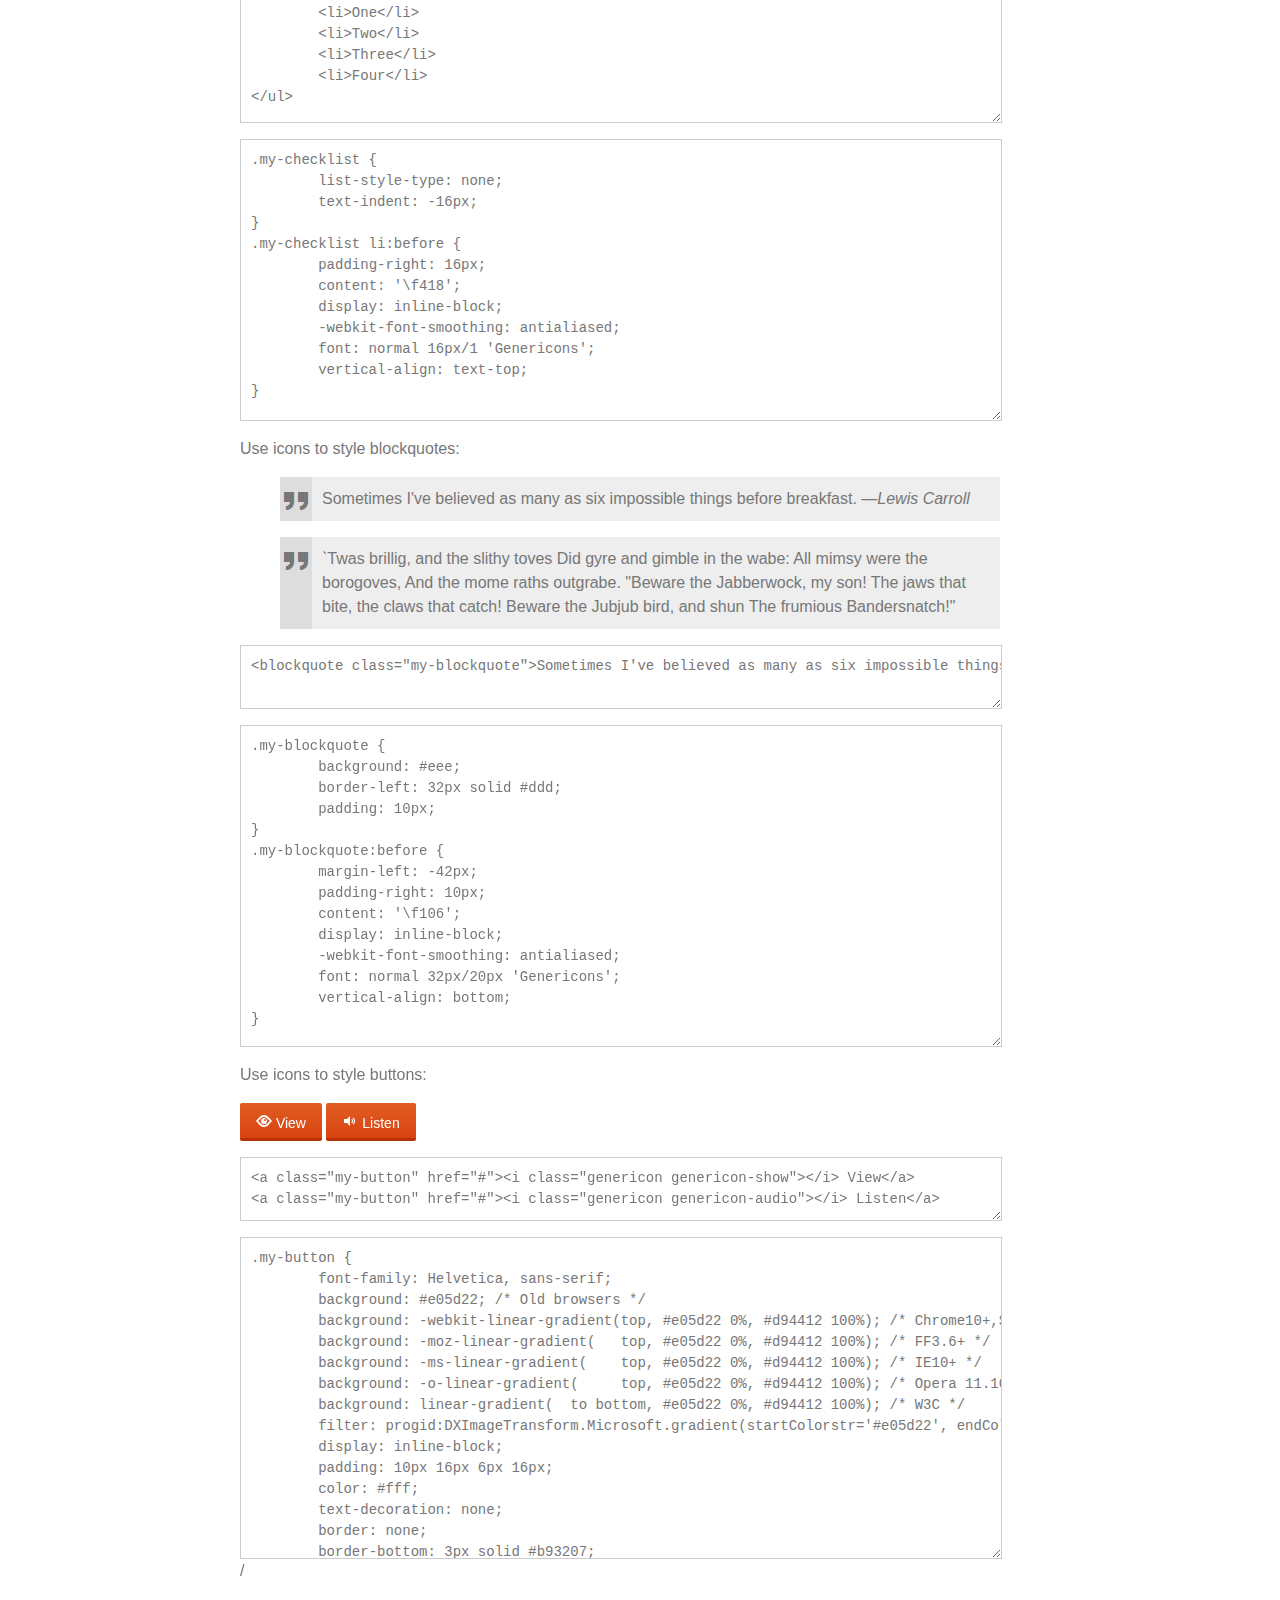
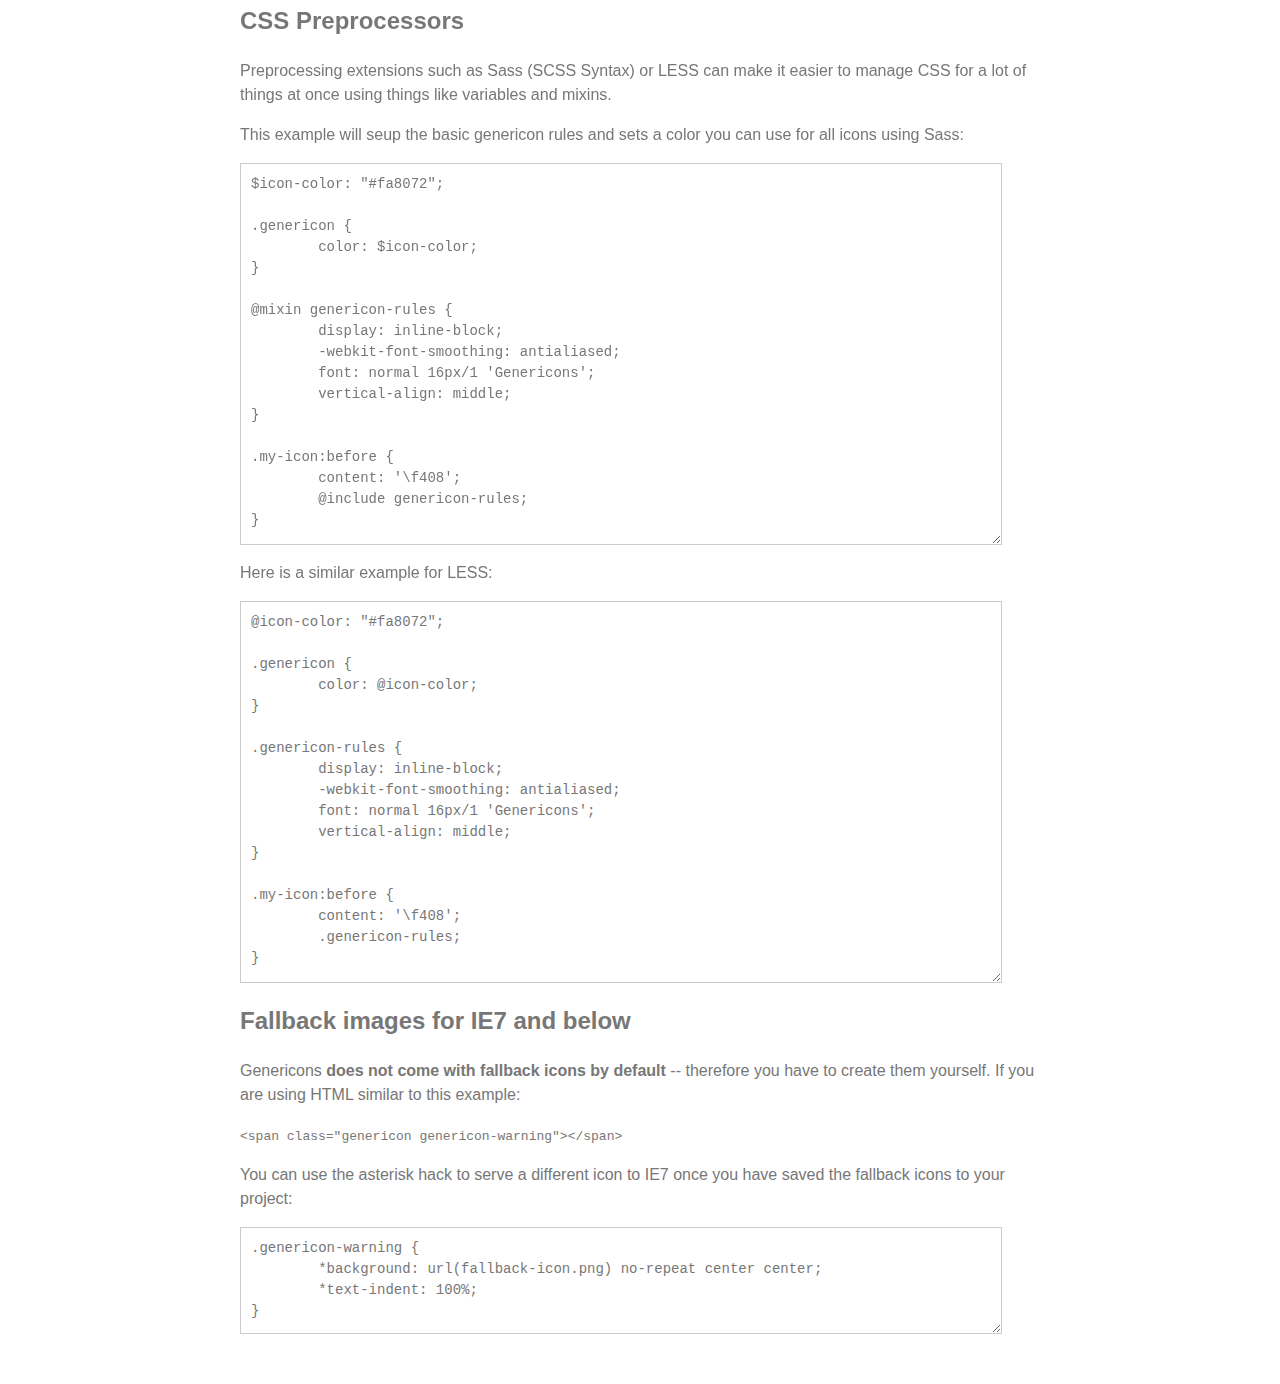
<file: wordpress_demo/web/wordpress/wp-content/themes/twentythirteen/genericons/example.html>
<!DOCTYPE html>
<html dir="ltr" lang="en">
<head>
<title>Genericons</title>
<link rel="stylesheet" href="genericons.css">
<style type="text/css">
body {
	font-family: sans-serif;
	line-height: 1.5;
	width: 800px;
	margin: 50px auto;
	color: #777;
	background: white;
}
.icons {
	overflow: hidden;
	padding: 10px 0;
}
.icons div {
	cursor: pointer;
	float: left;
	margin: 0 30px 30px 0;
}
.icons:hover div {
	background: #f7f7f7;
}
.code {
        display: block;
        font: 14px/1.5 monospace;
        width: 740px;
        white-space: pre;
        border: 1px solid #ccc;
        padding: 10px;
        color: #777;
        overflow: auto;
}
.my-icon:before {
	content: '\f408';
        display: inline-block;
        -webkit-font-smoothing: antialiased;
        font: normal 32px/1 'Genericons';
        vertical-align: middle;
}
/* For the Examples */
.my-checklist {
	list-style-type: none;
	text-indent: -16px;
}
.my-checklist li:before {
	padding-right: 16px;
	content: '\f418';
        display: inline-block;
        -webkit-font-smoothing: antialiased;
        font: normal 16px/1 'Genericons';
        vertical-align: text-top;
}
.my-blockquote {
	background: #eee;
	border-left: 32px solid #ddd;
	padding: 10px;
}
.my-blockquote:before {
	margin-left: -42px;
	padding-right: 10px;
        content: '\f106';
        display: inline-block;
        -webkit-font-smoothing: antialiased;
        font: normal 32px/20px 'Genericons';
        vertical-align: bottom;
}
.my-button {
	font-family: Helvetica, sans-serif;
	font-size: 14px;
	background: #e05d22; /* Old browsers */
	background: -webkit-linear-gradient(top, #e05d22 0%, #d94412 100%); /* Chrome10+,Safari5.1+ */
	background: -moz-linear-gradient(   top, #e05d22 0%, #d94412 100%); /* FF3.6+ */
	background: -ms-linear-gradient(    top, #e05d22 0%, #d94412 100%); /* IE10+ */
	background: -o-linear-gradient(     top, #e05d22 0%, #d94412 100%); /* Opera 11.10+ */
	background: linear-gradient(  to bottom, #e05d22 0%, #d94412 100%); /* W3C */
	filter: progid:DXImageTransform.Microsoft.gradient(startColorstr='#e05d22', endColorstr='#d94412', GradientType=0); /* IE6-9 */
	display: inline-block;
	padding: 10px 16px 4px 16px;
	color: #fff;
	text-decoration: none;
	border: none;
	border-bottom: 3px solid #b93207;
	border-radius: 2px;
}
.my-button:hover,
.my-button:focus {
	background: #ed6a31; /* Old browsers */
	background: -webkit-linear-gradient(top, #ed6a31 0%, #e55627 100%); /* Chrome10+,Safari5.1+ */
	background: -moz-linear-gradient(   top, #ed6a31 0%, #e55627 100%); /* FF3.6+ */
	background: -ms-linear-gradient(    top, #ed6a31 0%, #e55627 100%); /* IE10+ */
	background: -o-linear-gradient(     top, #ed6a31 0%, #e55627 100%); /* Opera 11.10+ */
	background: linear-gradient(  to bottom, #ed6a31 0%, #e55627 100%); /* W3C */
	filter: progid:DXImageTransform.Microsoft.gradient(startColorstr='#ed6a31', endColorstr='#e55627', GradientType=0); /* IE6-9 */
	outline: none;
}
.my-button:active {
	background: #d94412; /* Old browsers */
	background: -webkit-linear-gradient(top, #d94412 0%, #e05d22 100%); /* Chrome10+,Safari5.1+ */
	background: -moz-linear-gradient(   top, #d94412 0%, #e05d22 100%); /* FF3.6+ */
	background: -ms-linear-gradient(    top, #d94412 0%, #e05d22 100%); /* IE10+ */
	background: -o-linear-gradient(     top, #d94412 0%, #e05d22 100%); /* Opera 11.10+ */
	background: linear-gradient(  to bottom, #d94412 0%, #e05d22 100%); /* W3C */
	filter: progid:DXImageTransform.Microsoft.gradient(startColorstr='#d94412', endColorstr='#e05d22', GradientType=0); /* IE6-9 */
	border: none;
	border-top: 3px solid #b93207;
	padding: 6px 16px 7px 16px;
}
</style>
</head>
<body>

<div class="section">

	<h1>Genericons Usage</h1>

	<p>Copy the <strong>font</strong> folder and the <strong>genericons.css</strong> file together into your project. Link the CSS in your HTML:</p>

	<p><code>&lt;link href="path/to/genericons.css" rel="stylesheet"&gt;</code></p>

	<p>Drop in the following HTML with the name of the icon you want to display:</p>

	<p><code>&lt;div class="genericon genericon-standard"&gt;&lt;/div&gt;</code></p>

	<div class="icons">
	
		<!-- post formats -->
		<div alt="f100" class="genericon genericon-standard"></div>
		<div alt="f101" class="genericon genericon-aside"></div>
		<div alt="f102" class="genericon genericon-image"></div>
		<div alt="f103" class="genericon genericon-gallery"></div>
		<div alt="f104" class="genericon genericon-video"></div>
		<div alt="f105" class="genericon genericon-status"></div>
		<div alt="f106" class="genericon genericon-quote"></div>
		<div alt="f107" class="genericon genericon-link"></div>
		<div alt="f108" class="genericon genericon-chat"></div>
		<div alt="f109" class="genericon genericon-audio"></div>

		<!-- social icons -->
		<div alt="f200" class="genericon genericon-github"></div>
		<div alt="f201" class="genericon genericon-dribbble"></div>
		<div alt="f202" class="genericon genericon-twitter"></div>
		<div alt="f203" class="genericon genericon-facebook"></div>
		<div alt="f204" class="genericon genericon-facebook-alt"></div>
		<div alt="f205" class="genericon genericon-wordpress"></div>
		<div alt="f206" class="genericon genericon-googleplus"></div>
		<div alt="f207" class="genericon genericon-linkedin"></div>
		<div alt="f208" class="genericon genericon-linkedin-alt"></div>
		<div alt="f209" class="genericon genericon-pinterest"></div>
		<div alt="f210" class="genericon genericon-pinterest-alt"></div>
		<div alt="f211" class="genericon genericon-flickr"></div>
		<div alt="f212" class="genericon genericon-vimeo"></div>
		<div alt="f213" class="genericon genericon-youtube"></div>
		<div alt="f214" class="genericon genericon-tumblr"></div>
		<div alt="f215" class="genericon genericon-instagram"></div>
		<div alt="f216" class="genericon genericon-codepen"></div>
		<div alt="f217" class="genericon genericon-polldaddy"></div>
		<div alt="f218" class="genericon genericon-googleplus-alt"></div>
		<div alt="f219" class="genericon genericon-path"></div>
		<div alt="f220" class="genericon genericon-skype"></div>
		<div alt="f221" class="genericon genericon-digg"></div>
		<div alt="f222" class="genericon genericon-reddit"></div>
		<div alt="f223" class="genericon genericon-stumbleupon"></div>
		<div alt="f224" class="genericon genericon-pocket"></div>
		<div alt="f225" class="genericon genericon-dropbox"></div>

		<!-- meta icons -->
		<div alt="f300" class="genericon genericon-comment"></div>
		<div alt="f301" class="genericon genericon-category"></div>
		<div alt="f302" class="genericon genericon-tag"></div>
		<div alt="f303" class="genericon genericon-time"></div>
		<div alt="f304" class="genericon genericon-user"></div>
		<div alt="f305" class="genericon genericon-day"></div>
		<div alt="f306" class="genericon genericon-week"></div>
		<div alt="f307" class="genericon genericon-month"></div>
		<div alt="f308" class="genericon genericon-pinned"></div>

		<!-- other icons -->
		<div alt="f400" class="genericon genericon-search"></div>
		<div alt="f401" class="genericon genericon-unzoom"></div>
		<div alt="f402" class="genericon genericon-zoom"></div>
		<div alt="f403" class="genericon genericon-show"></div>
		<div alt="f404" class="genericon genericon-hide"></div>
		<div alt="f405" class="genericon genericon-close"></div>
		<div alt="f406" class="genericon genericon-close-alt"></div>
		<div alt="f407" class="genericon genericon-trash"></div>
		<div alt="f408" class="genericon genericon-star"></div>
		<div alt="f409" class="genericon genericon-home"></div>
		<div alt="f410" class="genericon genericon-mail"></div>
		<div alt="f411" class="genericon genericon-edit"></div>
		<div alt="f412" class="genericon genericon-reply"></div>
		<div alt="f413" class="genericon genericon-feed"></div>
		<div alt="f414" class="genericon genericon-warning"></div>
		<div alt="f415" class="genericon genericon-share"></div>
		<div alt="f416" class="genericon genericon-attachment"></div>
		<div alt="f417" class="genericon genericon-location"></div>
		<div alt="f418" class="genericon genericon-checkmark"></div>
		<div alt="f419" class="genericon genericon-menu"></div>
		<div alt="f420" class="genericon genericon-refresh"></div>
		<div alt="f421" class="genericon genericon-minimize"></div>
		<div alt="f422" class="genericon genericon-maximize"></div>
		<div alt="f423" class="genericon genericon-404"></div>
		<div alt="f424" class="genericon genericon-spam"></div>
		<div alt="f425" class="genericon genericon-summary"></div>
		<div alt="f426" class="genericon genericon-cloud"></div>
		<div alt="f427" class="genericon genericon-key"></div>
		<div alt="f428" class="genericon genericon-dot"></div>
		<div alt="f429" class="genericon genericon-next"></div>
		<div alt="f430" class="genericon genericon-previous"></div>
		<div alt="f431" class="genericon genericon-expand"></div>
		<div alt="f432" class="genericon genericon-collapse"></div>
		<div alt="f433" class="genericon genericon-dropdown"></div>
		<div alt="f434" class="genericon genericon-dropdown-left"></div>
		<div alt="f435" class="genericon genericon-top"></div>
		<div alt="f436" class="genericon genericon-draggable"></div>
		<div alt="f437" class="genericon genericon-phone"></div>
		<div alt="f438" class="genericon genericon-send-to-phone"></div>
		<div alt="f439" class="genericon genericon-plugin"></div>
		<div alt="f440" class="genericon genericon-cloud-download"></div>
		<div alt="f441" class="genericon genericon-cloud-upload"></div>
		<div alt="f442" class="genericon genericon-external"></div>
		<div alt="f443" class="genericon genericon-document"></div>
		<div alt="f444" class="genericon genericon-book"></div>
		<div alt="f445" class="genericon genericon-cog"></div>
		<div alt="f446" class="genericon genericon-unapprove"></div>
		<div alt="f447" class="genericon genericon-cart"></div>
		<div alt="f448" class="genericon genericon-pause"></div>
		<div alt="f449" class="genericon genericon-stop"></div>
		<div alt="f450" class="genericon genericon-skip-back"></div>
		<div alt="f451" class="genericon genericon-skip-ahead"></div>
		<div alt="f452" class="genericon genericon-play"></div>
		<div alt="f453" class="genericon genericon-tablet"></div>
		<div alt="f454" class="genericon genericon-send-to-tablet"></div>
		<div alt="f455" class="genericon genericon-info"></div>
		<div alt="f456" class="genericon genericon-notice"></div>
		<div alt="f457" class="genericon genericon-help"></div>
		<div alt="f458" class="genericon genericon-fastforward"></div>
		<div alt="f459" class="genericon genericon-rewind"></div>
		<div alt="f460" class="genericon genericon-portfolio"></div>
		<div alt="f461" class="genericon genericon-heart"></div>
		<div alt="f462" class="genericon genericon-code"></div>
		<div alt="f463" class="genericon genericon-subscribe"></div>
		<div alt="f464" class="genericon genericon-unsubscribe"></div>
		<div alt="f465" class="genericon genericon-subscribed"></div>
		<div alt="f466" class="genericon genericon-reply-alt"></div>
		<div alt="f467" class="genericon genericon-reply-single"></div>
		<div alt="f468" class="genericon genericon-flag"></div>
		<div alt="f469" class="genericon genericon-print"></div>
		<div alt="f470" class="genericon genericon-lock"></div>
		<div alt="f471" class="genericon genericon-bold"></div>
		<div alt="f472" class="genericon genericon-italic"></div>
		<div alt="f473" class="genericon genericon-picture"></div>
		<div alt="f474" class="genericon genericon-fullscreen"></div>

		<!-- generic shapes -->
		<div alt="f500" class="genericon genericon-uparrow"></div>
		<div alt="f501" class="genericon genericon-rightarrow"></div>
		<div alt="f502" class="genericon genericon-downarrow"></div>
		<div alt="f503" class="genericon genericon-leftarrow"></div>

	</div>

	<p>If you want to insert an icon manually using the <code>:before</code> selector, you can setup CSS rules like the following example. <strong>Make sure to set the size to a multiple of 16px</strong> or the icons could end up looking fuzzy:</p>

<p><textarea class="code" style="min-height: 150px;" onclick="select();">.my-icon:before {
	content: '\f408';
        display: inline-block;
        -webkit-font-smoothing: antialiased;
        font: normal 32px/1 'Genericons';
        vertical-align: middle;
}</textarea></p>

	<p>Add a matching class to your HTML:</p>

	<p><code>&lt;div class="my-icon"&gt;You're a Star!&lt;/div&gt;</code></p>

	<p>Here's the result: <span class="my-icon">You're a Star!</span></p>

	<h2>Examples</h2>

	<p>Turn every icon a <span style="color: #fa8072;">Salmon</span> color:</p>

<p><textarea class="code" style="min-height: 70px" onclick="select();">
.genericon {
	color: #fa8072;
}</textarea></p>

	<p>Or turn the stars <span style="color: #ffd700;">Gold</span>:</p>

<p><textarea class="code" style="min-height: 70px" onclick="select();">
.genericon-star {
	color: #fa8072;
}</textarea></p>

	<p>Use icons for bulleted lists:</p>

	<ul class="my-checklist">
		<li>One</li>
		<li>Two</li>
		<li>Three</li>
		<li>Four</li>
	</ul>

<p><textarea class="code" style="min-height: 130px" onclick="select();">
<ul class="my-checklist">
	<li>One</li>
	<li>Two</li>
	<li>Three</li>
	<li>Four</li>
</ul></textarea></p>

<p><textarea class="code" style="min-height: 260px;" onclick="select();">
.my-checklist {
	list-style-type: none;
	text-indent: -16px;
}
.my-checklist li:before {
	padding-right: 16px;
	content: '\f418';
        display: inline-block;
        -webkit-font-smoothing: antialiased;
        font: normal 16px/1 'Genericons';
        vertical-align: text-top;
}</textarea></p>

	<p>Use icons to style blockquotes:</p>

	<blockquote class="my-blockquote">Sometimes I've believed as many as six impossible things before breakfast. &mdash;<em>Lewis Carroll</em></blockquote>
	<blockquote class="my-blockquote">`Twas brillig, and the slithy toves Did gyre and gimble in the wabe: All mimsy were the borogoves, And the mome raths outgrabe. "Beware the Jabberwock, my son!  The jaws that bite, the claws that catch!  Beware the Jubjub bird, and shun The frumious Bandersnatch!"</blockquote>

<p><textarea class="code" style="min-height: 40px;" onclick="select();"><blockquote class="my-blockquote">Sometimes I've believed as many as six impossible things before breakfast. &mdash;<em>Lewis Carroll</em></blockquote></textarea></p>

<p><textarea class="code" style="min-height: 300px;" onclick="select();">
.my-blockquote {
	background: #eee;
	border-left: 32px solid #ddd;
	padding: 10px;
}
.my-blockquote:before {
	margin-left: -42px;
	padding-right: 10px;
        content: '\f106';
        display: inline-block;
        -webkit-font-smoothing: antialiased;
        font: normal 32px/20px 'Genericons';
        vertical-align: bottom;
} </textarea></p>

	<p>Use icons to style buttons:</p>

	<a class="my-button" href="javascript:void()"><i class="genericon genericon-show"></i> View</a>
	<a class="my-button" href="javascript:void()"><i class="genericon genericon-audio"></i> Listen</a>

<p><textarea class="code" style="min-height: 40px;" onclick="select();"><a class="my-button" href="#"><i class="genericon genericon-show"></i> View</a>
<a class="my-button" href="#"><i class="genericon genericon-audio"></i> Listen</a></textarea></p>

<p><textarea class="code" style="min-height: 300px;" onclick="select();">
.my-button {
	font-family: Helvetica, sans-serif;
	background: #e05d22; /* Old browsers */
	background: -webkit-linear-gradient(top, #e05d22 0%, #d94412 100%); /* Chrome10+,Safari5.1+ */
	background: -moz-linear-gradient(   top, #e05d22 0%, #d94412 100%); /* FF3.6+ */
	background: -ms-linear-gradient(    top, #e05d22 0%, #d94412 100%); /* IE10+ */
	background: -o-linear-gradient(     top, #e05d22 0%, #d94412 100%); /* Opera 11.10+ */
	background: linear-gradient(  to bottom, #e05d22 0%, #d94412 100%); /* W3C */
	filter: progid:DXImageTransform.Microsoft.gradient(startColorstr='#e05d22', endColorstr='#d94412', GradientType=0); /* IE6-9 */
	display: inline-block;
	padding: 10px 16px 6px 16px;
	color: #fff;
	text-decoration: none;
	border: none;
	border-bottom: 3px solid #b93207;
	border-radius: 2px;
}

.my-button:hover,
.my-button:focus {
	background: #ed6a31; /* Old browsers */
	background: -webkit-linear-gradient(top, #ed6a31 0%, #e55627 100%); /* Chrome10+,Safari5.1+ */
	background: -moz-linear-gradient(   top, #ed6a31 0%, #e55627 100%); /* FF3.6+ */
	background: -ms-linear-gradient(    top, #ed6a31 0%, #e55627 100%); /* IE10+ */
	background: -o-linear-gradient(     top, #ed6a31 0%, #e55627 100%); /* Opera 11.10+ */
	background: linear-gradient(  to bottom, #ed6a31 0%, #e55627 100%); /* W3C */
	filter: progid:DXImageTransform.Microsoft.gradient(startColorstr='#ed6a31', endColorstr='#e55627', GradientType=0); /* IE6-9 */
	outline: none;
}

.my-button:active {
	background: #d94412; /* Old browsers */
	background: -webkit-linear-gradient(top, #d94412 0%, #e05d22 100%); /* Chrome10+,Safari5.1+ */
	background: -moz-linear-gradient(   top, #d94412 0%, #e05d22 100%); /* FF3.6+ */
	background: -ms-linear-gradient(    top, #d94412 0%, #e05d22 100%); /* IE10+ */
	background: -o-linear-gradient(     top, #d94412 0%, #e05d22 100%); /* Opera 11.10+ */
	background: linear-gradient(  to bottom, #d94412 0%, #e05d22 100%); /* W3C */
	filter: progid:DXImageTransform.Microsoft.gradient(startColorstr='#d94412', endColorstr='#e05d22', GradientType=0); /* IE6-9 */
	border: none;
	border-top: 3px solid #b93207;
	padding: 6px 16px 10px 16px;
}</textarea>/</p>

	<h2>CSS Preprocessors</h2>

	<p>Preprocessing extensions such as Sass (SCSS Syntax) or LESS</a> can make it easier to manage CSS for a lot of things at once using things like variables and mixins.</p>

	<p>This example will seup the basic genericon rules and sets a color you can use for all icons using Sass:</p>

<p><textarea class="code" style="min-height: 360px;" onclick="select();">$icon-color: "#fa8072";

.genericon {
        color: $icon-color;
}

@mixin genericon-rules {
        display: inline-block;
        -webkit-font-smoothing: antialiased;
        font: normal 16px/1 'Genericons';
        vertical-align: middle;
}

.my-icon:before {
	content: '\f408';
        @include genericon-rules;
}</textarea></p>

	<p>Here is a similar example for LESS:</p>

<p><textarea class="code" style="min-height: 360px;" onclick="select();">@icon-color: "#fa8072";

.genericon {
        color: @icon-color;
}

.genericon-rules {
        display: inline-block;
        -webkit-font-smoothing: antialiased;
        font: normal 16px/1 'Genericons';
        vertical-align: middle;
}

.my-icon:before {
	content: '\f408';
        .genericon-rules;
}</textarea></p>

	<h2>Fallback images for IE7 and below</h2>

	<p>Genericons <strong>does not come with fallback icons by default</strong> -- therefore you have to create them yourself. If you are using HTML similar to this example:

	<p><code>&lt;span class="genericon genericon-warning"&gt;&lt;/span&gt;</code></p>

	<p>You can use the asterisk hack to serve a different icon to IE7 once you have saved the fallback icons to your project:</p>

<textarea class="code" style="min-height: 85px;" onclick="select();">.genericon-warning {
        *background: url(fallback-icon.png) no-repeat center center;
        *text-indent: 100%;
}</textarea>

</div>

</body>
</html>
</file>
<file: wordpress_demo/web/wordpress/wp-admin/css/install.css>
html {
	background: #f1f1f1;
	margin: 0 20px;
}

body {
	background: #fff;
	color: #444;
	font-family: "Open Sans", sans-serif;
	margin: 140px auto 25px;
	padding: 20px 20px 10px 20px;
	max-width: 700px;
	-webkit-font-smoothing: subpixel-antialiased;
	-webkit-box-shadow: 0 1px 3px rgba(0,0,0,0.13);
	box-shadow: 0 1px 3px rgba(0,0,0,0.13);
}

a {
	color: #0074a2;
	text-decoration: none;
}

a:hover {
	color: #2ea2cc;
}

h1 {
	border-bottom: 1px solid #dedede;
	clear: both;
	color: #666;
	font-size: 24px;
	margin: 30px 0;
	padding: 0;
	padding-bottom: 7px;
	font-weight: normal;
}

h2 {
	font-size: 16px;
}

p, li, dd, dt {
	padding-bottom: 2px;
	font-size: 14px;
	line-height: 1.5;
}

code, .code {
	font-family: Consolas, Monaco, monospace;
}

ul, ol, dl {
	padding: 5px 5px 5px 22px;
}

a img {
	border:0
}
abbr {
	border: 0;
	font-variant: normal;
}

label {
	cursor: pointer;
}

#logo {
	margin: 6px 0 14px 0;
	border-bottom: none;
	text-align:center
}
#logo a {
	background-image: url(../images/w-logo-blue.png?ver=20131202);
	background-image: none, url(../images/wordpress-logo.svg?ver=20131107);
	-webkit-background-size: 84px;
	background-size: 84px;
	background-position: center top;
	background-repeat: no-repeat;
	color: #999;
	height: 84px;
	font-size: 20px;
	font-weight: normal;
	line-height: 1.3em;
	margin: -130px auto 25px;
	padding: 0;
	text-decoration: none;
	width: 84px;
	text-indent: -9999px;
	outline: none;
	overflow: hidden;
	display: block;
}
.step {
	margin: 20px 0 15px;
}
.step, th {
	text-align: left;
	padding: 0;
}
.language-chooser.wp-core-ui .step .button.button-large {
	height: 36px;
	vertical-align: middle;
	font-size: 14px;
}
textarea {
	border: 1px solid #dfdfdf;
	font-family: "Open Sans", sans-serif;
	width: 100%;
	-webkit-box-sizing: border-box;
	-moz-box-sizing: border-box;
	box-sizing: border-box;
}

.form-table {
	border-collapse: collapse;
	margin-top: 1em;
	width: 100%;
}

.form-table td {
	margin-bottom: 9px;
	padding: 10px 20px 10px 0;
	border-bottom: 8px solid #fff;
	font-size: 14px;
	vertical-align: top
}

.form-table th {
	font-size: 14px;
	text-align: left;
	padding: 16px 20px 10px 0;
	width: 140px;
	vertical-align: top;
}

.form-table code {
	line-height: 18px;
	font-size: 14px;
}

.form-table p {
	margin: 4px 0 0 0;
	font-size: 11px;
}

.form-table input {
	line-height: 20px;
	font-size: 15px;
	padding: 3px 5px;
	border: 1px solid #ddd;
	-webkit-box-shadow: inset 0 1px 2px rgba(0,0,0,0.07);
	box-shadow: inset 0 1px 2px rgba(0,0,0,0.07);
}

input,
submit {
	font-family: "Open Sans", sans-serif;
}

.form-table input[type=text],
.form-table input[type=email],
.form-table input[type=url],
.form-table input[type=password] {
	width: 206px;
}

.form-table th p {
	font-weight: normal;
}

.form-table.install-success td {
	vertical-align: middle;
	padding: 16px 20px 10px 0;
}

.form-table.install-success td p {
	margin: 0;
	font-size: 14px;
}

.form-table.install-success td code {
	margin: 0;
	font-size: 18px;
}

#error-page {
	margin-top: 50px;
}

#error-page p {
	font-size: 14px;
	line-height: 18px;
	margin: 25px 0 20px;
}

#error-page code, .code {
	font-family: Consolas, Monaco, monospace;
}

#pass-strength-result {
	background-color: #eee;
	border-color: #ddd !important;
	border-style: solid;
	border-width: 1px;
	margin: 5px 5px 5px 0;
	padding: 5px;
	text-align: center;
	width: 200px;
	display: none;
}

#pass-strength-result.bad {
	background-color: #ffb78c;
	border-color: #ff853c !important;
}

#pass-strength-result.good {
	background-color: #ffec8b;
	border-color: #ffcc00 !important;
}

#pass-strength-result.short {
	background-color: #ffa0a0;
	border-color: #f04040 !important;
}

#pass-strength-result.strong {
	background-color: #c3ff88;
	border-color: #8dff1c !important;
}

.message {
	border: 1px solid #c00;
	padding: 0.5em 0.7em;
	margin: 5px 0 15px;
	background-color: #ffebe8;
}

/* @noflip */
#dbname,
#uname,
#pwd,
#dbhost,
#prefix,
#user_login,
#admin_email,
#pass1,
#pass2 {
	direction: ltr;
}


/* localization */
body.rtl,
.rtl textarea,
.rtl input,
.rtl submit {
	font-family: Tahoma, sans-serif;
}

:lang(he-il) body.rtl,
:lang(he-il) .rtl textarea,
:lang(he-il) .rtl input,
:lang(he-il) .rtl submit {
	font-family: Arial, sans-serif;
}

@media only screen and (max-width: 799px) {
	body {
		margin-top: 115px;
	}
	#logo a {
		margin: -125px auto 30px;
	}
}

@media screen and ( max-width: 782px ) {

	.form-table {
		margin-top: 0;
	}

	.form-table th,
	.form-table td {
		display: block;
		width: auto;
		vertical-align: middle;
	}

	.form-table th {
		padding: 20px 0 0;
	}

	.form-table td {
		padding: 5px 0;
		border: 0;
		margin: 0;
	}

	textarea,
	input {
		font-size: 16px;
	}

	.form-table td input[type="text"],
	.form-table td input[type="email"],
	.form-table td input[type="url"],
	.form-table td input[type="password"],
	.form-table td select,
	.form-table td textarea,
	.form-table span.description {
		width: 100%;
		font-size: 16px;
		line-height: 1.5;
		padding: 7px 10px;
		display: block;
		max-width: none;
		-webkit-box-sizing: border-box;
		-moz-box-sizing: border-box;
		box-sizing: border-box;
	}

}

body.language-chooser {
	max-width: 300px;
}

.language-chooser select {
	padding: 8px;
	width: 100%;
	display: block;
	border: 1px solid #ddd;
	background-color: #fff;
	color: #333;
	font-size: 16px;
	font-family: Arial, sans-serif;
	font-weight: normal;
}

.language-chooser p {
	text-align: right;
}

.screen-reader-input,
.screen-reader-text {
	position: absolute;
	margin: -1px;
	padding: 0;
	height: 1px;
	width: 1px;
	overflow: hidden;
	clip: rect(0 0 0 0);
	border: 0;
}

.spinner {
	background: url(../images/spinner.gif) no-repeat;
	-webkit-background-size: 20px 20px;
	background-size: 20px 20px;
	visibility: hidden;
	opacity: 0.7;
	filter: alpha(opacity=70);
	width: 20px;
	height: 20px;
	margin: 2px 5px 0;
}

.step .spinner {
	display: inline-block;
	margin-top: 8px;
	margin-right: 15px;
	vertical-align: top;
}

/**
 * HiDPI Displays
 */
@media print,
  (-o-min-device-pixel-ratio: 5/4),
  (-webkit-min-device-pixel-ratio: 1.25),
  (min-resolution: 120dpi) {

	.spinner {
		background-image: url(../images/spinner-2x.gif);
	}

}
</file>
<file: wordpress_demo/web/wordpress/wp-content/themes/twentyfourteen/genericons/genericons.css>
/**

	Genericons Helper CSS

*/


/**
 * The font was graciously generated by Font Squirrel (http://www.fontsquirrel.com). We love those guys.
 */

@font-face {
    font-family: 'Genericons';
    src: url('font/genericons-regular-webfont.eot');
}

@font-face {
    font-family: 'Genericons';
    src: url([data-uri]) format('woff'),
         url('font/genericons-regular-webfont.ttf') format('truetype'),
         url('font/genericons-regular-webfont.svg#genericonsregular') format('svg');
    font-weight: normal;
    font-style: normal;
}


/**
 * All Genericons
 */

.genericon {
	display: inline-block;
	width: 16px;
	height: 16px;
	-webkit-font-smoothing: antialiased;
	font-size: 16px;
	line-height: 1;
	font-family: 'Genericons';
	text-decoration: inherit;
	font-weight: normal;
	font-style: normal;
	vertical-align: top;
}

/**
 * IE7 and IE6 hacks
 */

.genericon {
	*overflow: auto;
	*zoom: 1;
	*display: inline;
}

/**
 * Individual icons
 */

/* Post formats */
.genericon-standard:before {        content: '\f100'; }
.genericon-aside:before {           content: '\f101'; }
.genericon-image:before {           content: '\f102'; }
.genericon-gallery:before {         content: '\f103'; }
.genericon-video:before {           content: '\f104'; }
.genericon-status:before {          content: '\f105'; }
.genericon-quote:before {           content: '\f106'; }
.genericon-link:before {            content: '\f107'; }
.genericon-chat:before {            content: '\f108'; }
.genericon-audio:before {           content: '\f109'; }

/* Social icons */
.genericon-github:before {          content: '\f200'; }
.genericon-dribbble:before {        content: '\f201'; }
.genericon-twitter:before {         content: '\f202'; }
.genericon-facebook:before {        content: '\f203'; }
.genericon-facebook-alt:before {    content: '\f204'; }
.genericon-wordpress:before {       content: '\f205'; }
.genericon-googleplus:before {      content: '\f206'; }
.genericon-linkedin:before {        content: '\f207'; }
.genericon-linkedin-alt:before {    content: '\f208'; }
.genericon-pinterest:before {       content: '\f209'; }
.genericon-pinterest-alt:before {   content: '\f210'; }
.genericon-flickr:before {          content: '\f211'; }
.genericon-vimeo:before {           content: '\f212'; }
.genericon-youtube:before {         content: '\f213'; }
.genericon-tumblr:before {          content: '\f214'; }
.genericon-instagram:before {       content: '\f215'; }
.genericon-codepen:before {         content: '\f216'; }
.genericon-polldaddy:before {       content: '\f217'; }
.genericon-googleplus-alt:before {  content: '\f218'; }
.genericon-path:before {            content: '\f219'; }
.genericon-skype:before {           content: '\f220'; }
.genericon-digg:before {            content: '\f221'; }
.genericon-reddit:before {          content: '\f222'; }
.genericon-stumbleupon:before {     content: '\f223'; }
.genericon-pocket:before {          content: '\f224'; }

/* Meta icons */
.genericon-comment:before {         content: '\f300'; }
.genericon-category:before {        content: '\f301'; }
.genericon-tag:before {             content: '\f302'; }
.genericon-time:before {            content: '\f303'; }
.genericon-user:before {            content: '\f304'; }
.genericon-day:before {             content: '\f305'; }
.genericon-week:before {            content: '\f306'; }
.genericon-month:before {           content: '\f307'; }
.genericon-pinned:before {          content: '\f308'; }

/* Other icons */
.genericon-search:before {          content: '\f400'; }
.genericon-unzoom:before {          content: '\f401'; }
.genericon-zoom:before {            content: '\f402'; }
.genericon-show:before {            content: '\f403'; }
.genericon-hide:before {            content: '\f404'; }
.genericon-close:before {           content: '\f405'; }
.genericon-close-alt:before {       content: '\f406'; }
.genericon-trash:before {           content: '\f407'; }
.genericon-star:before {            content: '\f408'; }
.genericon-home:before {            content: '\f409'; }
.genericon-mail:before {            content: '\f410'; }
.genericon-edit:before {            content: '\f411'; }
.genericon-reply:before {           content: '\f412'; }
.genericon-feed:before {            content: '\f413'; }
.genericon-warning:before {         content: '\f414'; }
.genericon-share:before {           content: '\f415'; }
.genericon-attachment:before {      content: '\f416'; }
.genericon-location:before {        content: '\f417'; }
.genericon-checkmark:before {       content: '\f418'; }
.genericon-menu:before {            content: '\f419'; }
.genericon-refresh:before {         content: '\f420'; }
.genericon-minimize:before {        content: '\f421'; }
.genericon-maximize:before {        content: '\f422'; }
.genericon-404:before {             content: '\f423'; }
.genericon-spam:before {            content: '\f424'; }
.genericon-summary:before {         content: '\f425'; }
.genericon-cloud:before {           content: '\f426'; }
.genericon-key:before {             content: '\f427'; }
.genericon-dot:before {             content: '\f428'; }
.genericon-next:before {            content: '\f429'; }
.genericon-previous:before {        content: '\f430'; }
.genericon-expand:before {          content: '\f431'; }
.genericon-collapse:before {        content: '\f432'; }
.genericon-dropdown:before {        content: '\f433'; }
.genericon-dropdown-left:before {   content: '\f434'; }
.genericon-top:before {             content: '\f435'; }
.genericon-draggable:before {       content: '\f436'; }
.genericon-phone:before {           content: '\f437'; }
.genericon-send-to-phone:before {   content: '\f438'; }
.genericon-plugin:before {          content: '\f439'; }
.genericon-cloud-download:before {  content: '\f440'; }
.genericon-cloud-upload:before {    content: '\f441'; }
.genericon-external:before {        content: '\f442'; }
.genericon-document:before {        content: '\f443'; }
.genericon-book:before {            content: '\f444'; }
.genericon-cog:before {             content: '\f445'; }
.genericon-unapprove:before {       content: '\f446'; }
.genericon-cart:before {            content: '\f447'; }
.genericon-pause:before {           content: '\f448'; }
.genericon-stop:before {            content: '\f449'; }
.genericon-skip-back:before {       content: '\f450'; }
.genericon-skip-ahead:before {      content: '\f451'; }
.genericon-play:before {            content: '\f452'; }
.genericon-tablet:before {          content: '\f453'; }
.genericon-send-to-tablet:before {  content: '\f454'; }
.genericon-info:before {            content: '\f455'; }
.genericon-notice:before {          content: '\f456'; }
.genericon-help:before {            content: '\f457'; }
.genericon-fastforward:before {     content: '\f458'; }
.genericon-rewind:before {          content: '\f459'; }
.genericon-portfolio:before {       content: '\f460'; }
.genericon-heart:before {           content: '\f461'; }
.genericon-code:before {            content: '\f462'; }
.genericon-subscribe:before {       content: '\f463'; }
.genericon-unsubscribe:before {     content: '\f464'; }
.genericon-subscribed:before {      content: '\f465'; }
.genericon-reply-alt:before {       content: '\f466'; }
.genericon-reply-single:before {    content: '\f467'; }
.genericon-flag:before {            content: '\f468'; }
.genericon-print:before {           content: '\f469'; }
.genericon-lock:before {            content: '\f470'; }
.genericon-bold:before {            content: '\f471'; }
.genericon-italic:before {          content: '\f472'; }
.genericon-picture:before {         content: '\f473'; }

/* Generic shapes */
.genericon-uparrow:before {         content: '\f500'; }
.genericon-rightarrow:before {      content: '\f501'; }
.genericon-downarrow:before {       content: '\f502'; }
.genericon-leftarrow:before {       content: '\f503'; }
</file>
<file: wordpress_demo/web/wordpress/wp-content/themes/twentythirteen/genericons/genericons.css>
/**

	Genericons Helper CSS

*/


/**
 * The font was graciously generated by Font Squirrel (http://www.fontsquirrel.com). We love those guys.
 */

@font-face {
    font-family: 'Genericons';
    src: url('font/genericons-regular-webfont.eot');
}

@font-face {
    font-family: 'Genericons';
    src: url([data-uri]) format('woff'),
         url('font/genericons-regular-webfont.ttf') format('truetype'),
         url('font/genericons-regular-webfont.svg#genericonsregular') format('svg');
    font-weight: normal;
    font-style: normal;
}


/**
 * All Genericons
 */

.genericon {
	display: inline-block;
	width: 16px;
	height: 16px;
	-webkit-font-smoothing: antialiased;
	-moz-osx-font-smoothing: grayscale;
	font-size: 16px;
	line-height: 1;
	font-family: 'Genericons';
	text-decoration: inherit;
	font-weight: normal;
	font-style: normal;
	vertical-align: top;
}

/**
 * IE7 and IE6 hacks
 */

.genericon {
	*overflow: auto;
	*zoom: 1;
	*display: inline;
}

/**
 * Individual icons
 */

/* Post formats */
.genericon-standard:before {        content: '\f100'; }
.genericon-aside:before {           content: '\f101'; }
.genericon-image:before {           content: '\f102'; }
.genericon-gallery:before {         content: '\f103'; }
.genericon-video:before {           content: '\f104'; }
.genericon-status:before {          content: '\f105'; }
.genericon-quote:before {           content: '\f106'; }
.genericon-link:before {            content: '\f107'; }
.genericon-chat:before {            content: '\f108'; }
.genericon-audio:before {           content: '\f109'; }

/* Social icons */
.genericon-github:before {          content: '\f200'; }
.genericon-dribbble:before {        content: '\f201'; }
.genericon-twitter:before {         content: '\f202'; }
.genericon-facebook:before {        content: '\f203'; }
.genericon-facebook-alt:before {    content: '\f204'; }
.genericon-wordpress:before {       content: '\f205'; }
.genericon-googleplus:before {      content: '\f206'; }
.genericon-linkedin:before {        content: '\f207'; }
.genericon-linkedin-alt:before {    content: '\f208'; }
.genericon-pinterest:before {       content: '\f209'; }
.genericon-pinterest-alt:before {   content: '\f210'; }
.genericon-flickr:before {          content: '\f211'; }
.genericon-vimeo:before {           content: '\f212'; }
.genericon-youtube:before {         content: '\f213'; }
.genericon-tumblr:before {          content: '\f214'; }
.genericon-instagram:before {       content: '\f215'; }
.genericon-codepen:before {         content: '\f216'; }
.genericon-polldaddy:before {       content: '\f217'; }
.genericon-googleplus-alt:before {  content: '\f218'; }
.genericon-path:before {            content: '\f219'; }
.genericon-skype:before {           content: '\f220'; }
.genericon-digg:before {            content: '\f221'; }
.genericon-reddit:before {          content: '\f222'; }
.genericon-stumbleupon:before {     content: '\f223'; }
.genericon-pocket:before {          content: '\f224'; }
.genericon-dropbox:before {         content: '\f225'; }

/* Meta icons */
.genericon-comment:before {         content: '\f300'; }
.genericon-category:before {        content: '\f301'; }
.genericon-tag:before {             content: '\f302'; }
.genericon-time:before {            content: '\f303'; }
.genericon-user:before {            content: '\f304'; }
.genericon-day:before {             content: '\f305'; }
.genericon-week:before {            content: '\f306'; }
.genericon-month:before {           content: '\f307'; }
.genericon-pinned:before {          content: '\f308'; }

/* Other icons */
.genericon-search:before {          content: '\f400'; }
.genericon-unzoom:before {          content: '\f401'; }
.genericon-zoom:before {            content: '\f402'; }
.genericon-show:before {            content: '\f403'; }
.genericon-hide:before {            content: '\f404'; }
.genericon-close:before {           content: '\f405'; }
.genericon-close-alt:before {       content: '\f406'; }
.genericon-trash:before {           content: '\f407'; }
.genericon-star:before {            content: '\f408'; }
.genericon-home:before {            content: '\f409'; }
.genericon-mail:before {            content: '\f410'; }
.genericon-edit:before {            content: '\f411'; }
.genericon-reply:before {           content: '\f412'; }
.genericon-feed:before {            content: '\f413'; }
.genericon-warning:before {         content: '\f414'; }
.genericon-share:before {           content: '\f415'; }
.genericon-attachment:before {      content: '\f416'; }
.genericon-location:before {        content: '\f417'; }
.genericon-checkmark:before {       content: '\f418'; }
.genericon-menu:before {            content: '\f419'; }
.genericon-refresh:before {         content: '\f420'; }
.genericon-minimize:before {        content: '\f421'; }
.genericon-maximize:before {        content: '\f422'; }
.genericon-404:before {             content: '\f423'; }
.genericon-spam:before {            content: '\f424'; }
.genericon-summary:before {         content: '\f425'; }
.genericon-cloud:before {           content: '\f426'; }
.genericon-key:before {             content: '\f427'; }
.genericon-dot:before {             content: '\f428'; }
.genericon-next:before {            content: '\f429'; }
.genericon-previous:before {        content: '\f430'; }
.genericon-expand:before {          content: '\f431'; }
.genericon-collapse:before {        content: '\f432'; }
.genericon-dropdown:before {        content: '\f433'; }
.genericon-dropdown-left:before {   content: '\f434'; }
.genericon-top:before {             content: '\f435'; }
.genericon-draggable:before {       content: '\f436'; }
.genericon-phone:before {           content: '\f437'; }
.genericon-send-to-phone:before {   content: '\f438'; }
.genericon-plugin:before {          content: '\f439'; }
.genericon-cloud-download:before {  content: '\f440'; }
.genericon-cloud-upload:before {    content: '\f441'; }
.genericon-external:before {        content: '\f442'; }
.genericon-document:before {        content: '\f443'; }
.genericon-book:before {            content: '\f444'; }
.genericon-cog:before {             content: '\f445'; }
.genericon-unapprove:before {       content: '\f446'; }
.genericon-cart:before {            content: '\f447'; }
.genericon-pause:before {           content: '\f448'; }
.genericon-stop:before {            content: '\f449'; }
.genericon-skip-back:before {       content: '\f450'; }
.genericon-skip-ahead:before {      content: '\f451'; }
.genericon-play:before {            content: '\f452'; }
.genericon-tablet:before {          content: '\f453'; }
.genericon-send-to-tablet:before {  content: '\f454'; }
.genericon-info:before {            content: '\f455'; }
.genericon-notice:before {          content: '\f456'; }
.genericon-help:before {            content: '\f457'; }
.genericon-fastforward:before {     content: '\f458'; }
.genericon-rewind:before {          content: '\f459'; }
.genericon-portfolio:before {       content: '\f460'; }
.genericon-heart:before {           content: '\f461'; }
.genericon-code:before {            content: '\f462'; }
.genericon-subscribe:before {       content: '\f463'; }
.genericon-unsubscribe:before {     content: '\f464'; }
.genericon-subscribed:before {      content: '\f465'; }
.genericon-reply-alt:before {       content: '\f466'; }
.genericon-reply-single:before {    content: '\f467'; }
.genericon-flag:before {            content: '\f468'; }
.genericon-print:before {           content: '\f469'; }
.genericon-lock:before {            content: '\f470'; }
.genericon-bold:before {            content: '\f471'; }
.genericon-italic:before {          content: '\f472'; }
.genericon-picture:before {         content: '\f473'; }
.genericon-fullscreen:before {      content: '\f474'; }

/* Generic shapes */
.genericon-uparrow:before {         content: '\f500'; }
.genericon-rightarrow:before {      content: '\f501'; }
.genericon-downarrow:before {       content: '\f502'; }
.genericon-leftarrow:before {       content: '\f503'; }
</file>
